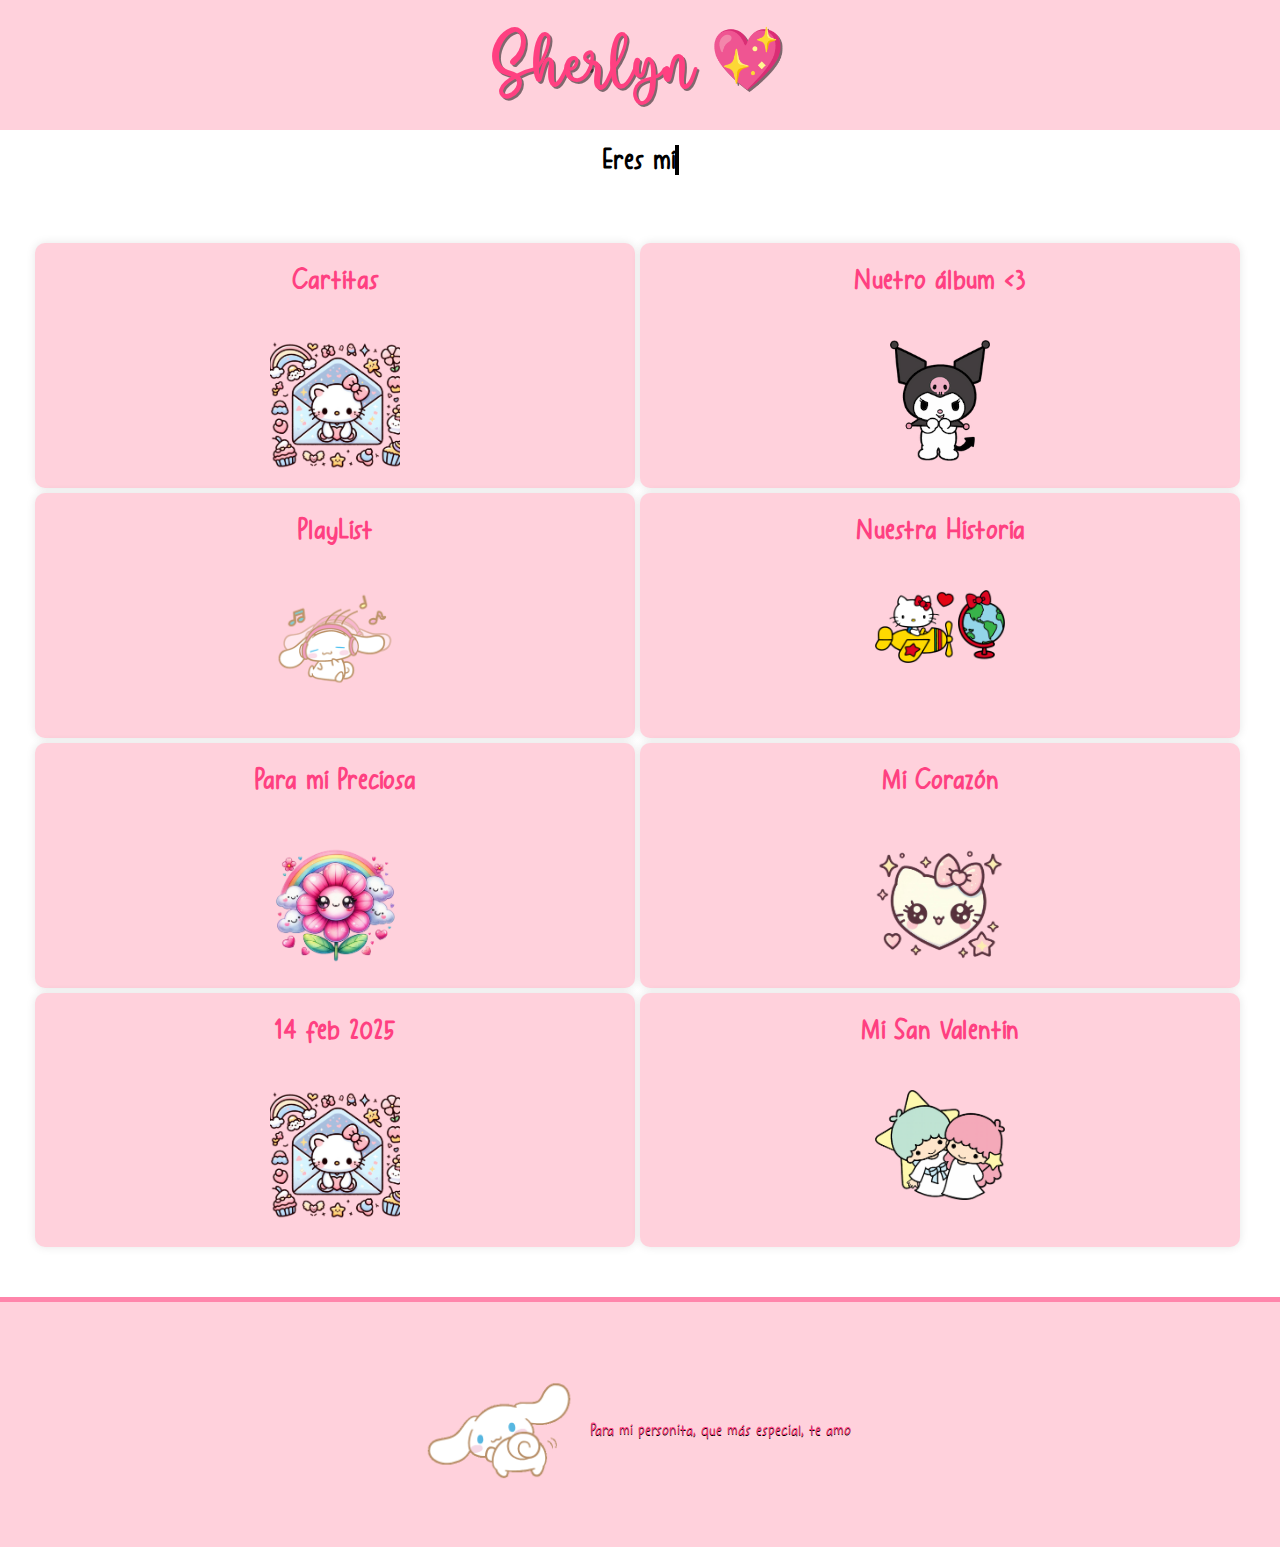
<file: index.html>
<!DOCTYPE html>
<html lang="en">

<head>
    <meta charset="UTF-8">
    <meta name="viewport" content="width=device-width, initial-scale=1.0">
    <link rel='stylesheet' type='text/css' href='css.css'>
    <title>Sherlyn</title>
</head>

<body>
    <nav>
        <h1>Sherlyn 💖</h1>
    </nav>

    <div class="inicio">
        <h2></h2><br>
        <script src="js/escribirTexto.js"></script>
    </div>

    <div class="contenedor3">
        <div class="parte">
            <h2>Cartitas</h2><br><br>
            <div class="contenedor4"><a href="carta/carta.html"><img src="img/sobre.png" width="130"></a></div>
        </div>
        <div class="parte">
            <h2>Nuetro álbum <3</h2><br><br>
            <div class="contenedor4"><a href="carrusel/index.html"><img src="img/3.png" width="100"></a></div>
        </div>
        <div class="parte">
            <h2>PlayList</h2><br><br>
            <div class="contenedor4"><a href="music.html"><img src="img/musica.png" width="130"></a></div>
        </div>
        <div class="parte">
            <h2>Nuestra Historia</h2><br><br>
            <div class="contenedor4"><a href="nuetrahistoria/Historia.html"><img src="img/hello.png" width="130"></a></div>
        </div>
        <div class="parte">
            <h2>Para mi Preciosa</h2><br><br>
            <div class="contenedor4"><a href="flores/flores.html"><img src="img/flor.png" width="130"></a></div>
        </div>
        <div class="parte">
            <h2>Mi Corazón</h2><br><br>
            <div class="contenedor4"><a href="corazon/corazon.html"><img src="img/corazon.png" width="130"></a></div>
        </div>

        <div class="parte">
            <h2>14 feb 2025</h2><br><br>
            <div class="contenedor4"><a href="carta-san-valentin/index.html"><img src="img/sobre.png" width="130"></a></div>
        </div>
        <div class="parte">
            <h2>Mi San Valentin</h2><br><br>
            <div class="contenedor4"><a href="san-valentin/index.html"><img src="img/4.png" width="130"></a></div>
        </div>
    </div>

    <footer>
        <a href="#"><img src="img/cinnamoroll-sanrio-characters.gif" width="160"></a>
        <p><br><br><br>Para mi personita, que más especial, te amo <br><br><br> </p>
    </footer>

</body>

</html>
</file>
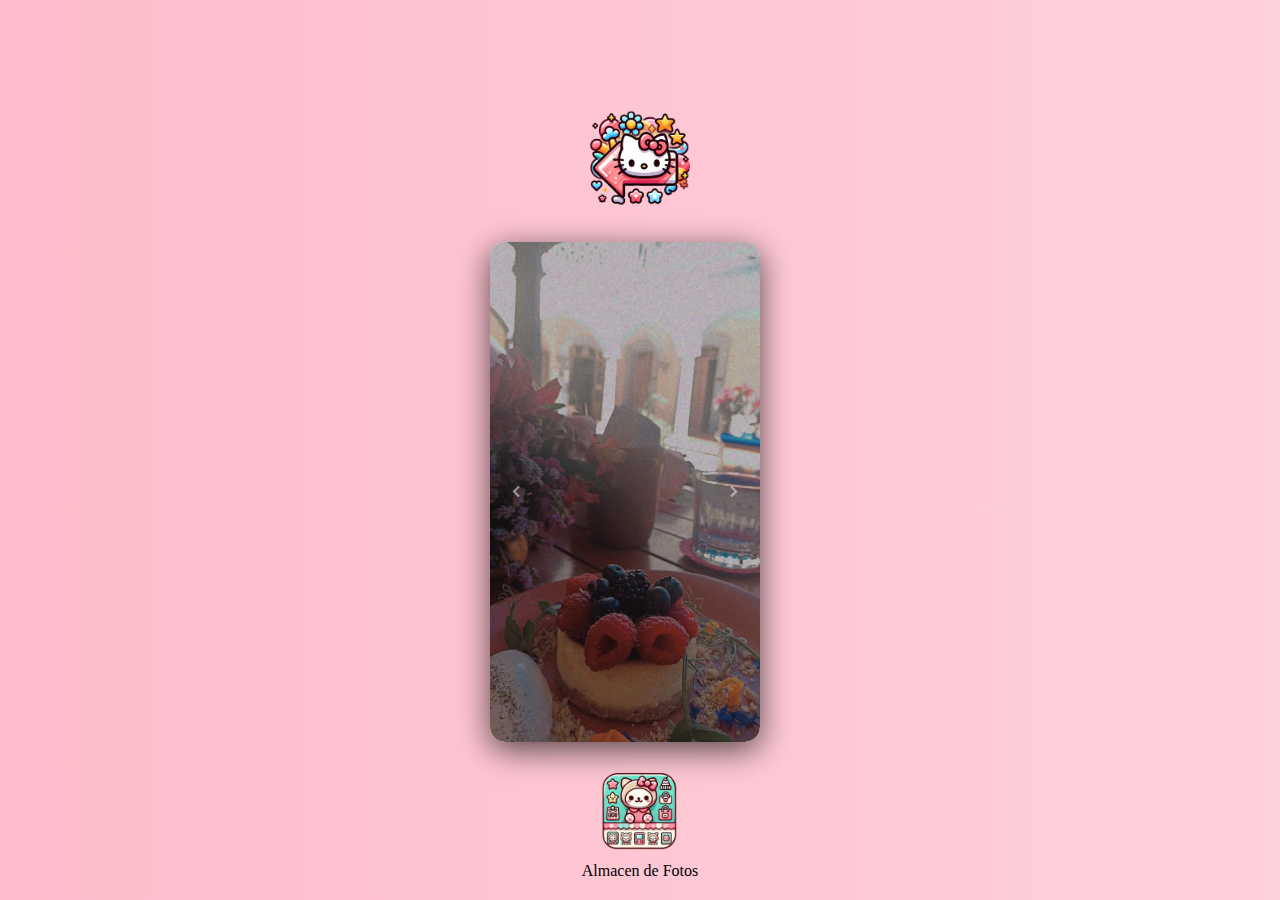
<file: carrusel/index.html>
<!DOCTYPE html>
<html lang="en">

<head>
    <meta charset="UTF-8">
    <meta http-equiv="X-UA-Compatible" content="IE=edge">
    <meta name="viewport" content="width=device-width, initial-scale=1.0">
    <link href='https://unpkg.com/boxicons@2.1.4/css/boxicons.min.css' rel='stylesheet'>
    <link rel="stylesheet" href="style.css">
    <title>Carrusel de imagenes</title>
</head>


<body><br><br><br><br><br>
    <div class="uno">
        <a href="../index.html">
            <img src="../img/Retriceso.png" width="100">
            
        </a>
        
    </div><br><br>
    
<div> <div class="container-carousel">
    <div class="carruseles" id="slider"></div>
    <div class="btn-left"><i class='bx bx-chevron-left'></i></div>
    <div class="btn-right"><i class='bx bx-chevron-right'></i></div>
</div></div>
   

<div class="uno">
    <a href="https://photos.app.goo.gl/4qshT2xgseDuWm556">
        <img src="../img/Untitled.png" width="100">
        <p>Almacen de Fotos</p>
    </a>
</div>


    <script src="script.js"></script>

</body>

</html>
</file>
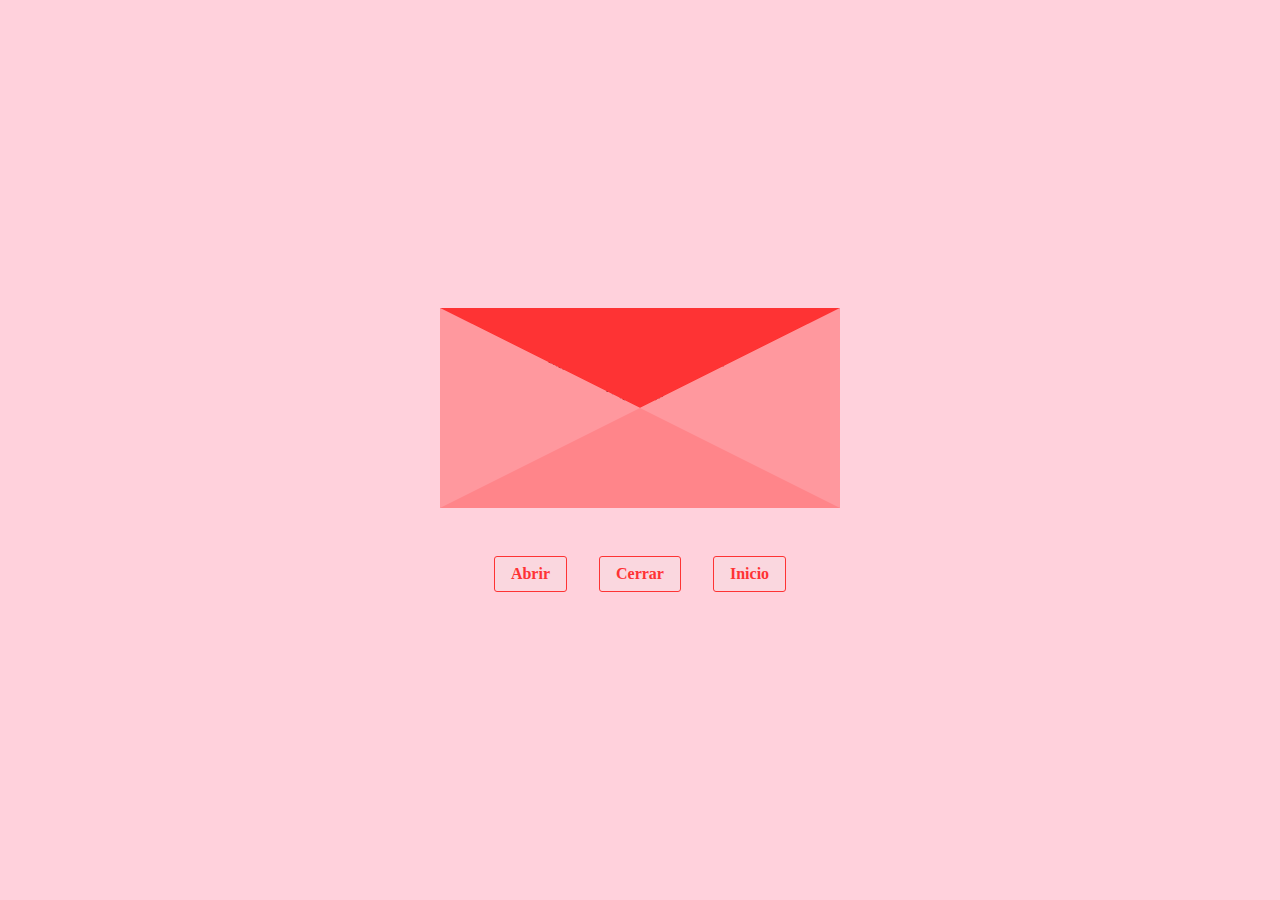
<file: carta-san-valentin/index.html>
<!DOCTYPE html>
<html lang="es">
<head>
  <meta charset="UTF-8">
  <meta name="viewport" content="width=device-width, initial-scale=1.0">
  <title>Carta</title>
  <link rel="stylesheet" href="style.css">
</head>
<body>
  <main>
    <div class="container-letter">
      <div class="cover"></div>
      <span class="heart">♥</span>
      <p class="paper" id="mainMessage">
        Eres mi alegría, mi paz y mi amor eterno. Contigo, cada día es especial. Te amo, mi amor. ❤️🌹✨
      </p>
      <div class="letter"></div>
    </div>
    <div class="options">
      <button id="open">Abrir</button>
      <button id="close">Cerrar</butto>
        <button onclick="window.location.href='../index.html';">Inicio</button>
    </div>
    
  </main>
  <script src="script.js"></script>
</body>
</html>
</file>
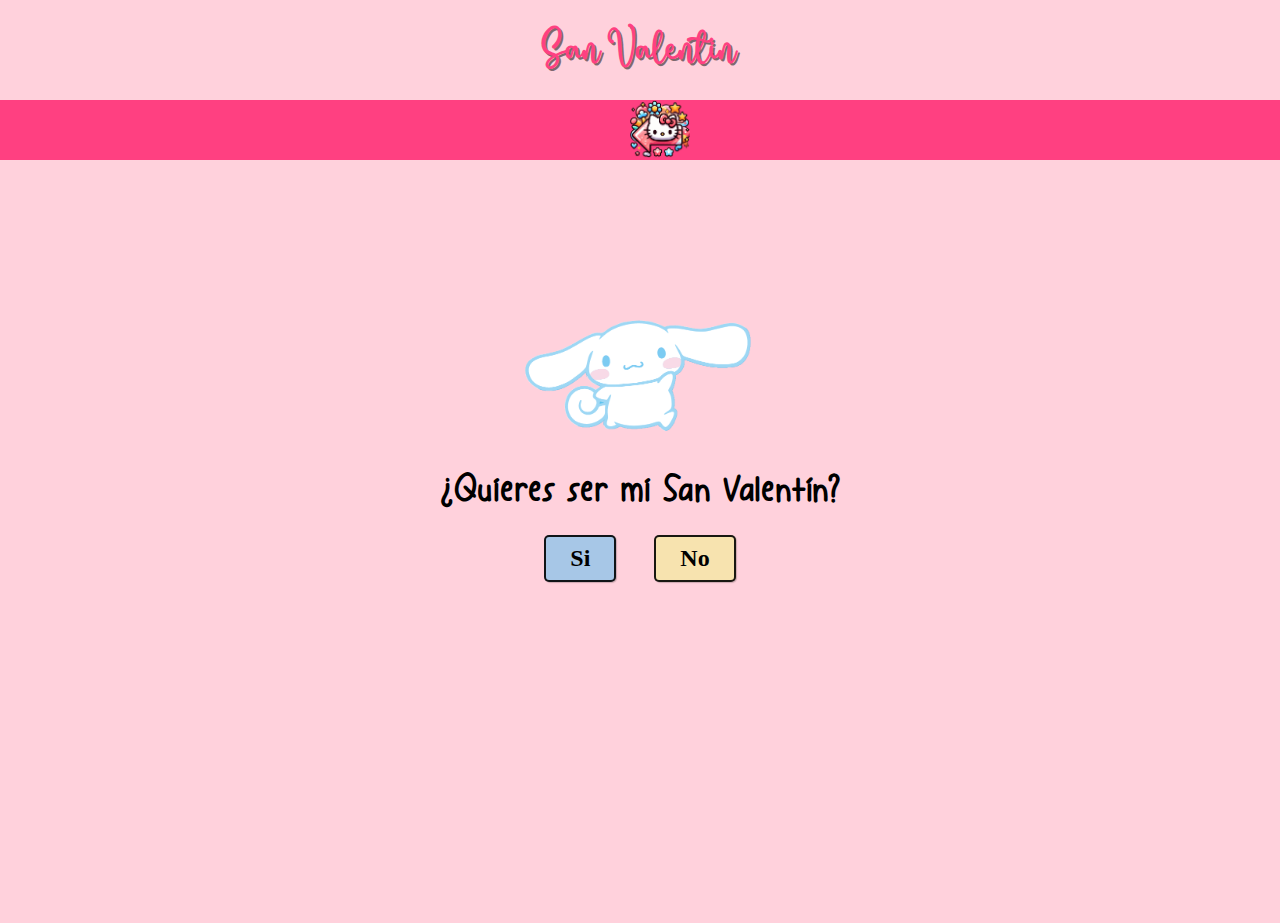
<file: san-valentin/index.html>
<!DOCTYPE html>
<html lang="en">

<head>
  <meta charset="UTF-8">
  <meta name="viewport" content="width=device-width, initial-scale=1.0">
  <title>San Valentin</title>
  <link rel="stylesheet" href="style.css">
</head>

<body>
  <nav>
    <h1>San Valentin</h1>
    <ul>
        <li><a href="../index.html"><img src="../img/Retriceso.png" width="60">ㅤ</a></li>
      </ul>
</nav>
  <main>
    <div id="message">
      
      <h1>Siempre supe que dirias que sí <br>♥</h1>
      <img src="./assets/dino_love_2.webp" width="250" alt="Dino Love">
    </div>
    <img src="./assets/dino_love.webp" width="250" alt="Dino Love">
    <h1>¿Quieres ser mi San Valentín?</h1>
    <div class="options">
      <button id="yes">Si</button>
      <button id="no">No</button>
    </div>
  </main>

  <script src="script.js"></script>
</body>

</html>
</file>
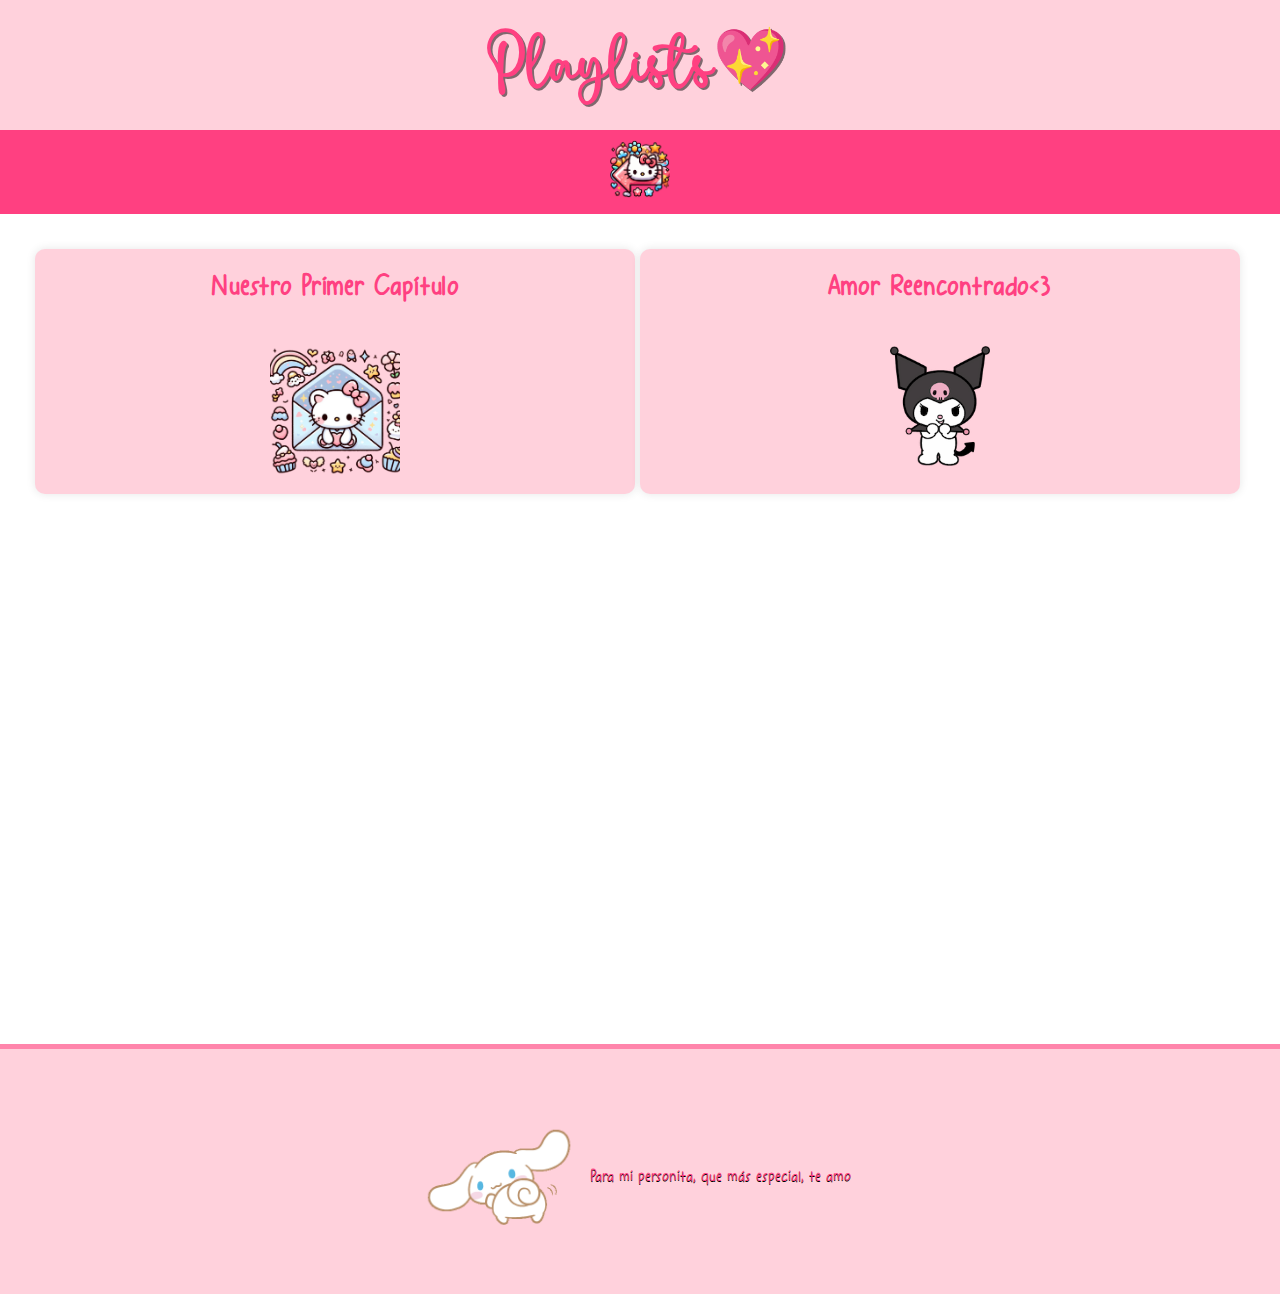
<file: music.html>
<!DOCTYPE html>
<html lang="en">

<head>
    <meta charset="UTF-8">
    <meta name="viewport" content="width=device-width, initial-scale=1.0">
    <link rel='stylesheet' type='text/css' href='css.css'>
    <title>Sherlyn</title>
</head>

<body>
    <nav>
        <h1>Playlists💖</h1>
        <ul>
            <li><a href="index.html"><img src="img/Retriceso.png" width="60">ㅤ</a></li>
          </ul>
    </nav>

    

    <div class="contenedor3">
        <div class="parte">
            <h2>Nuestro Primer Capítulo</h2><br><br>
            <div class="contenedor4"><a href="PlayList/musica.html"><img src="img/sobre.png" width="130"></a></div>
        </div>
        <div class="parte">
            <h2>Amor Reencontrado<3</h2><br><br>
            <div class="contenedor4"><a href="PlayList/musica2.html"><img src="img/3.png" width="100"></a></div>
        </div>
  </div>


    <footer>
        <a href="#"><img src="img/cinnamoroll-sanrio-characters.gif" width="160"></a>
        <p><br><br><br>Para mi personita, que más especial, te amo <br><br><br> </p>
    </footer>

</body>

</html>
</file>
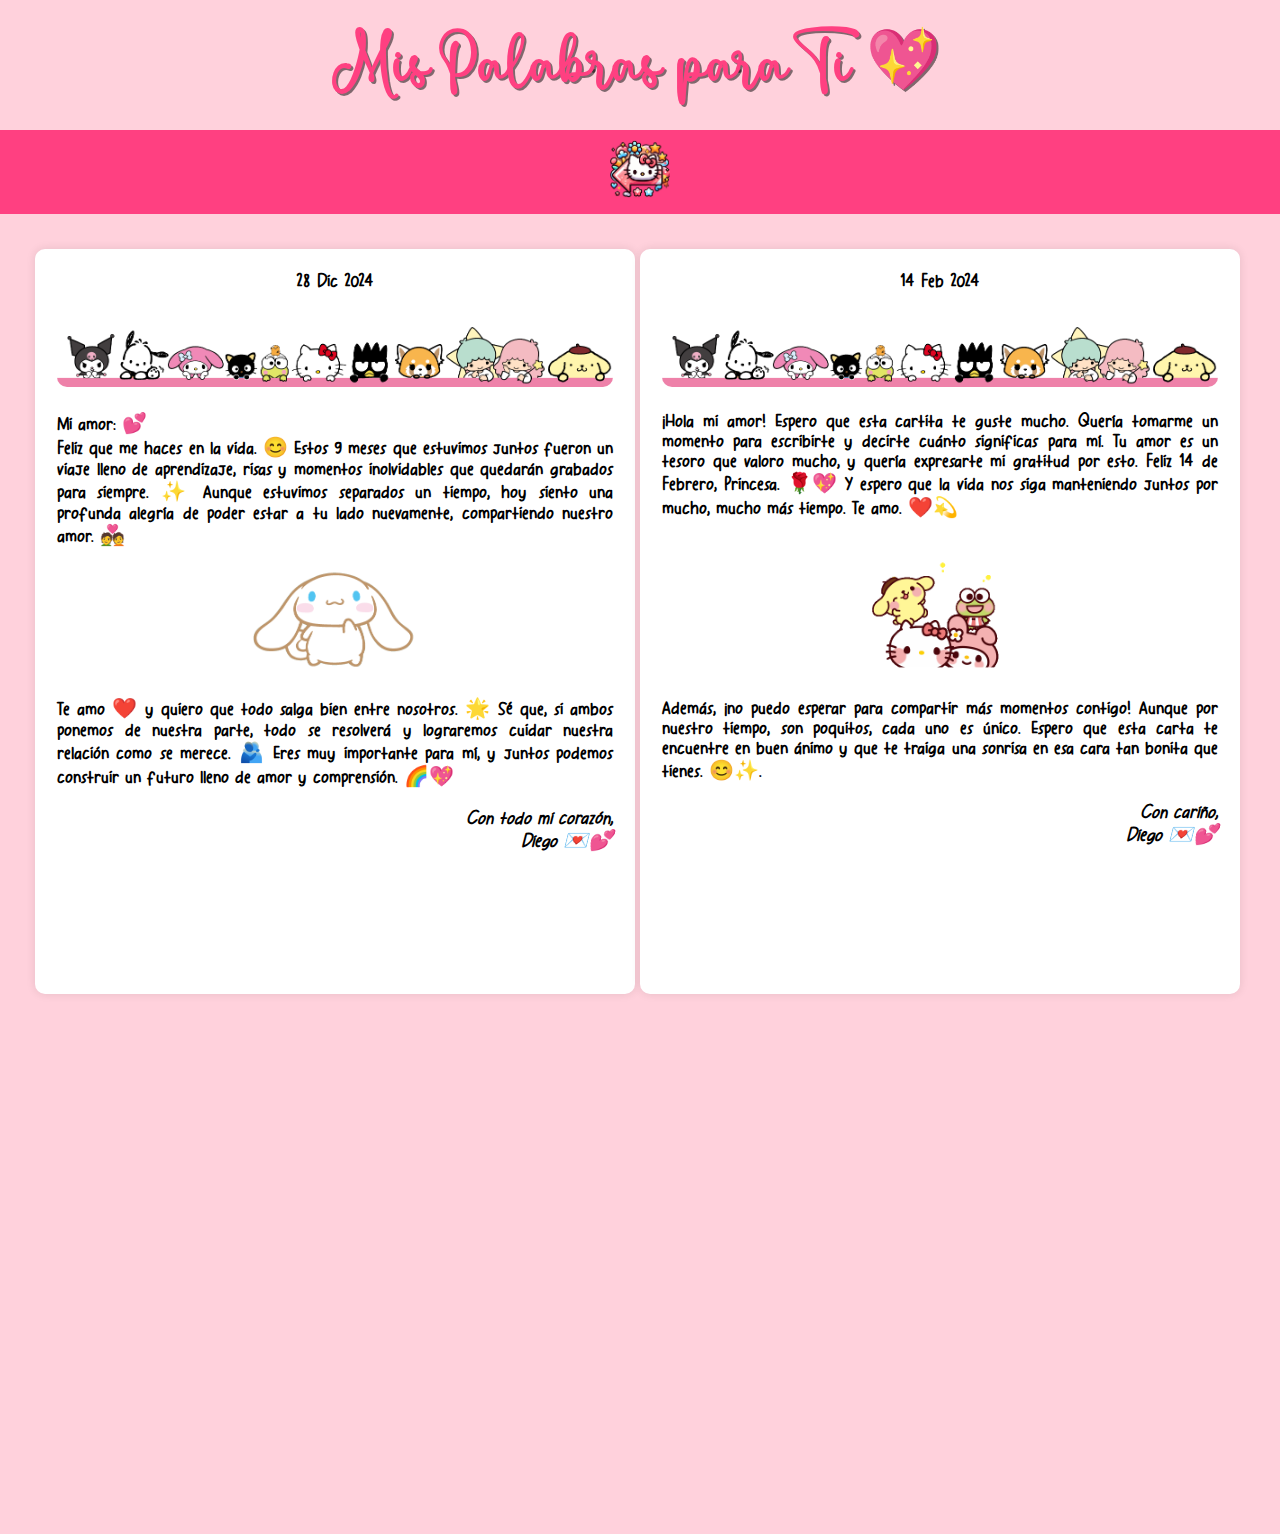
<file: carta/carta.html>
<!DOCTYPE html>
<html lang="en">

<head>
    <meta charset="UTF-8">
    <meta name="viewport" content="width=device-width, initial-scale=1.0">
    <title>Carta Sanrio</title>
    <link rel='stylesheet' type='text/css' href='css.css'>
</head>

<nav>
    <h1>Mis Palabras para Ti 💖</h1>
    <ul>
        <li><a href="../index.html"><img src="..//img/Retriceso.png" width="60">ㅤ</a></li>
    </ul>
</nav>

<body>
    <div class="contenedor3">
        <div class="parte">
            <p>28 Dic 2024</p><br><br>
            <img src="../img/foother.png" alt="Imagen 1" class="image">
            <p class="text">
                Mi amor: 💕<br>
                Feliz que me haces en la vida. 😊 Estos 9 meses que estuvimos juntos fueron un viaje lleno de aprendizaje, risas y momentos inolvidables que quedarán grabados para siempre. ✨ Aunque estuvimos separados un tiempo, hoy siento una profunda alegría de poder estar a tu lado nuevamente, compartiendo nuestro amor. 💑
            </p>
            <div class="contenedor">
                <img src="../img/Cinnamoroll.png" alt="Imagen 2" class="image">
            </div>

            <p class="text">
                Te amo ❤️ y quiero que todo salga bien entre nosotros. 🌟 Sé que, si ambos ponemos de nuestra parte, todo se resolverá y lograremos cuidar nuestra relación como se merece. 🫂 Eres muy importante para mí, y juntos podemos construir un futuro lleno de amor y comprensión. 🌈💖
            </p>
            <p class="closing">Con todo mi corazón,<br>Diego 💌💕</p>
        </div>

        <div class="parte">
            <p>14 Feb 2024</p><br><br>
            <img src="../img/foother.png" alt="Imagen 1" class="image">
            <p class="text">
                ¡Hola mi amor! Espero que esta cartita te guste mucho. Quería tomarme un momento para escribirte y decirte cuánto significas para mí. Tu amor es un tesoro que valoro mucho, y quería expresarte mi gratitud por esto. Feliz 14 de Febrero, Princesa. 🌹💖 Y espero que la vida nos siga manteniendo juntos por mucho, mucho más tiempo. Te amo. ❤️💫
            </p>
            <div class="contenedor">
                <img src="../img/gif.gif" alt="Imagen 2" class="image">
            </div>

            <p class="text">
                Además, ¡no puedo esperar para compartir más momentos contigo! Aunque por nuestro tiempo, son poquitos, cada uno es único. Espero que esta carta te encuentre en buen ánimo y que te traiga una sonrisa en esa cara tan bonita que tienes. 😊✨.
            </p>
            <p class="closing">Con cariño,<br>Diego 💌💕</p>
        </div>

    </div>

</body>

</html>
</file>
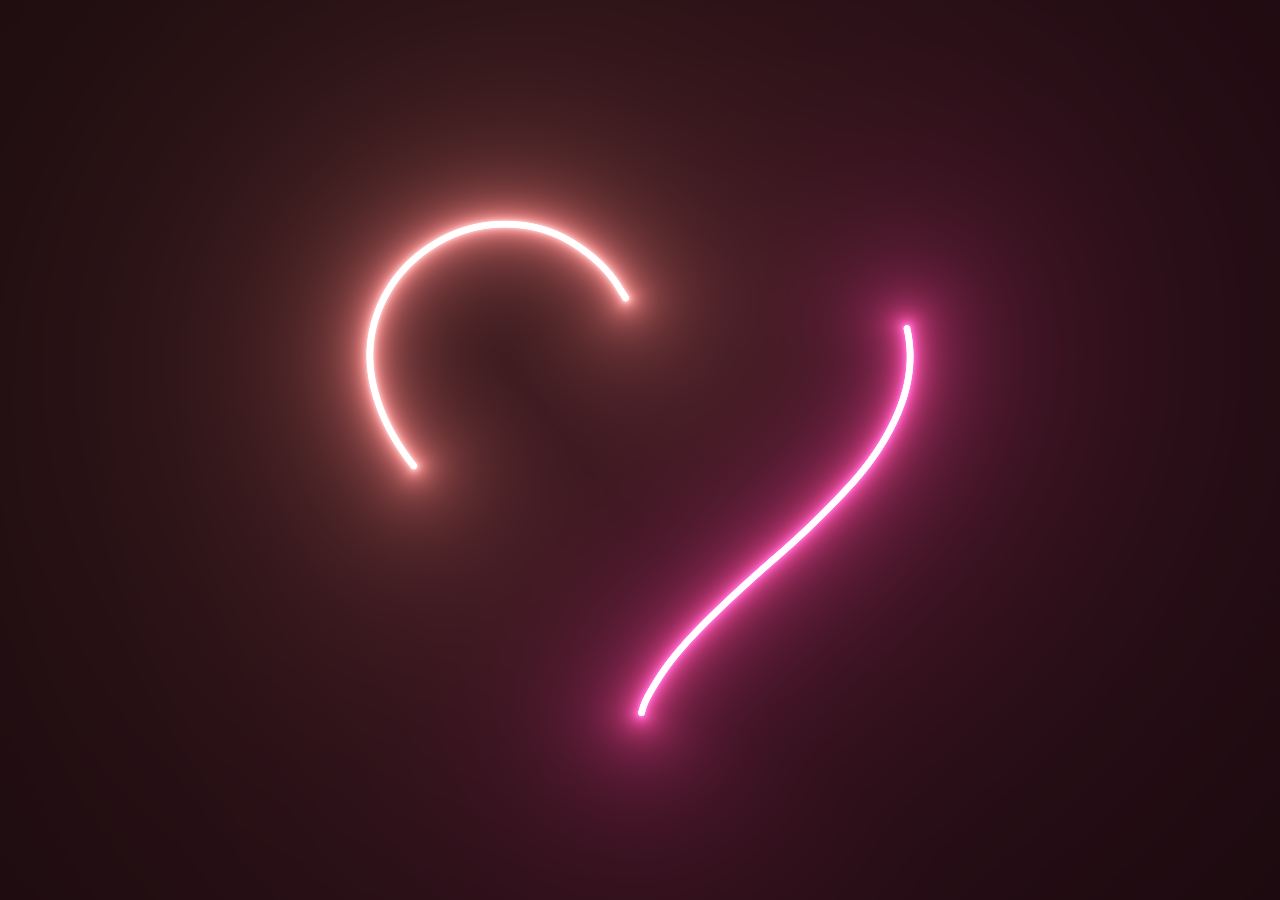
<file: corazon/corazon.html>
<!DOCTYPE html>
<html lang="en">
<head>
  <meta charset="UTF-8">
  <meta name="viewport" content="width=device-width, initial-scale=1.0">
  <title>corazon</title>
  <link rel='stylesheet' type='text/css' href='css.css'>
</head>
<body>
    <canvas id="canvas" width="1400" height="600"></canvas>
    <script src="java.js"></script>
</body>

</html>
</file>
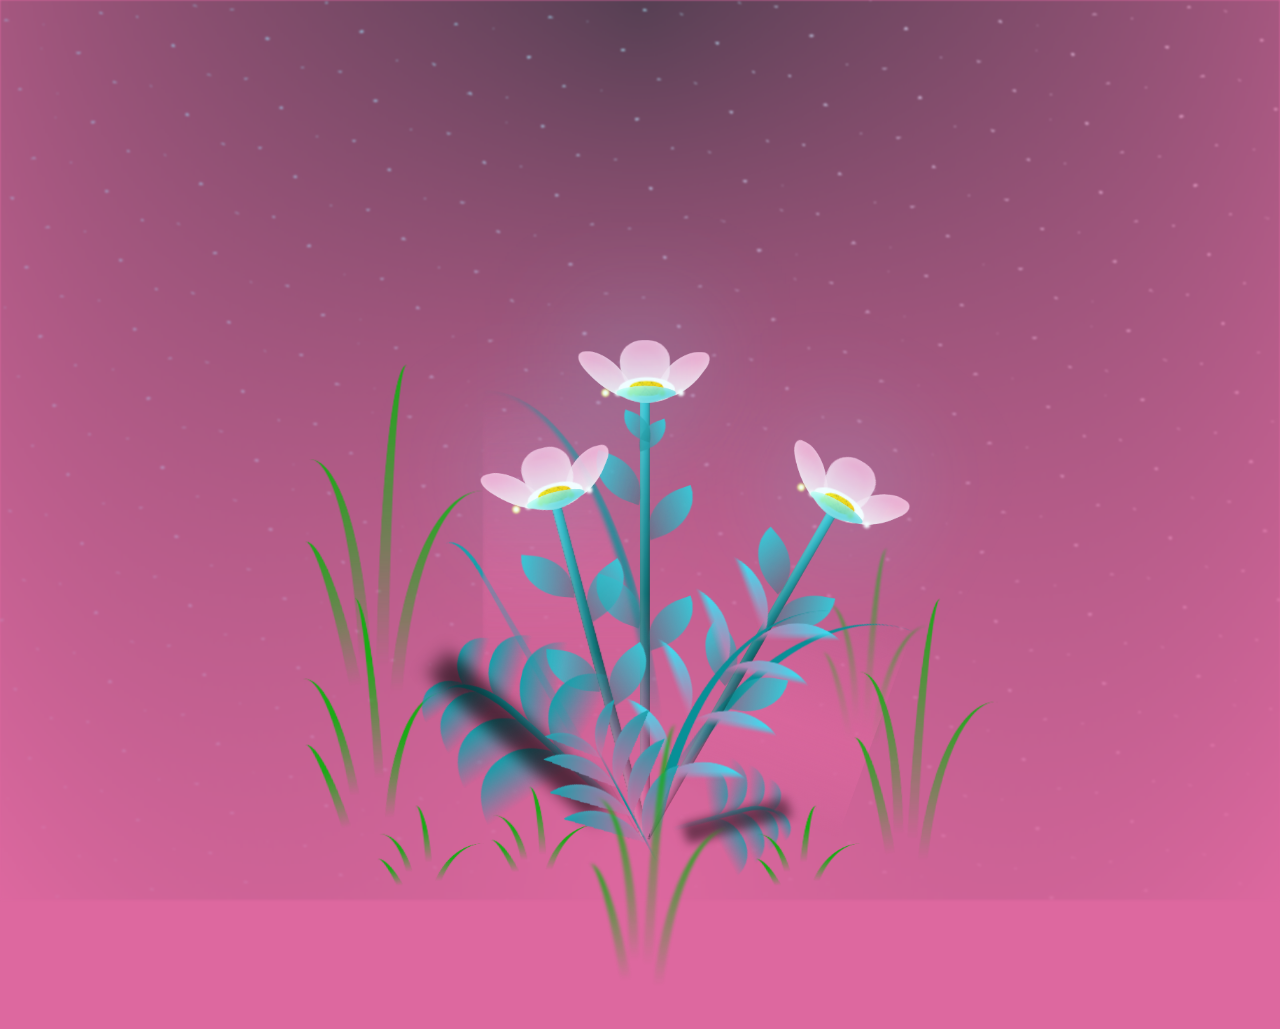
<file: flores/flores.html>
<!DOCTYPE html>
<html lang="en">
<head>
  <meta charset="UTF-8">
  <meta name="viewport" content="width=device-width, initial-scale=1.0">
  <title>flores</title>
  <link rel='stylesheet' type='text/css' href='css.css'>
</head>
  
<body class="not-loaded">
  
  <div class="night"></div>
  <div class="flowers">
    <div class="flower flower--1">
      <div class="flower__leafs flower__leafs--1">
        <div class="flower__leaf flower__leaf--1"></div>
        <div class="flower__leaf flower__leaf--2"></div>
        <div class="flower__leaf flower__leaf--3"></div>
        <div class="flower__leaf flower__leaf--4"></div>
        

        <div class="flower__white-circle"></div>

        <div class="flower__light flower__light--1"></div>
        <div class="flower__light flower__light--2"></div>
        <div class="flower__light flower__light--3"></div>
        <div class="flower__light flower__light--4"></div>
        <div class="flower__light flower__light--5"></div>
        <div class="flower__light flower__light--6"></div>
        <div class="flower__light flower__light--7"></div>
        <div class="flower__light flower__light--8"></div>

      </div>
      <div class="flower__line">
        <div class="flower__line__leaf flower__line__leaf--1"></div>
        <div class="flower__line__leaf flower__line__leaf--2"></div>
        <div class="flower__line__leaf flower__line__leaf--3"></div>
        <div class="flower__line__leaf flower__line__leaf--4"></div>
        <div class="flower__line__leaf flower__line__leaf--5"></div>
        <div class="flower__line__leaf flower__line__leaf--6"></div>
      </div>
    </div>

    <div class="flower flower--2">
      <div class="flower__leafs flower__leafs--2">
        <div class="flower__leaf flower__leaf--1"></div>
        <div class="flower__leaf flower__leaf--2"></div>
        <div class="flower__leaf flower__leaf--3"></div>
        <div class="flower__leaf flower__leaf--4"></div>
        <div class="flower__white-circle"></div>

        <div class="flower__light flower__light--1"></div>
        <div class="flower__light flower__light--2"></div>
        <div class="flower__light flower__light--3"></div>
        <div class="flower__light flower__light--4"></div>
        <div class="flower__light flower__light--5"></div>
        <div class="flower__light flower__light--6"></div>
        <div class="flower__light flower__light--7"></div>
        <div class="flower__light flower__light--8"></div>

      </div>
      <div class="flower__line">
        <div class="flower__line__leaf flower__line__leaf--1"></div>
        <div class="flower__line__leaf flower__line__leaf--2"></div>
        <div class="flower__line__leaf flower__line__leaf--3"></div>
        <div class="flower__line__leaf flower__line__leaf--4"></div>
      </div>
    </div>

    <div class="flower flower--3">
      <div class="flower__leafs flower__leafs--3">
        <div class="flower__leaf flower__leaf--1"></div>
        <div class="flower__leaf flower__leaf--2"></div>
        <div class="flower__leaf flower__leaf--3"></div>
        <div class="flower__leaf flower__leaf--4"></div>
        <div class="flower__white-circle"></div>

        <div class="flower__light flower__light--1"></div>
        <div class="flower__light flower__light--2"></div>
        <div class="flower__light flower__light--3"></div>
        <div class="flower__light flower__light--4"></div>
        <div class="flower__light flower__light--5"></div>
        <div class="flower__light flower__light--6"></div>
        <div class="flower__light flower__light--7"></div>
        <div class="flower__light flower__light--8"></div>

      </div>
      <div class="flower__line">
        <div class="flower__line__leaf flower__line__leaf--1"></div>
        <div class="flower__line__leaf flower__line__leaf--2"></div>
        <div class="flower__line__leaf flower__line__leaf--3"></div>
        <div class="flower__line__leaf flower__line__leaf--4"></div>
      </div>
    </div>

    <div class="grow-ans" style="--d:1.2s">
      <div class="flower__g-long">
        <div class="flower__g-long__top"></div>
        <div class="flower__g-long__bottom"></div>
      </div>
    </div>

    <div class="growing-grass">
      <div class="flower__grass flower__grass--1">
        <div class="flower__grass--top"></div>
        <div class="flower__grass--bottom"></div>
        <div class="flower__grass__leaf flower__grass__leaf--1"></div>
        <div class="flower__grass__leaf flower__grass__leaf--2"></div>
        <div class="flower__grass__leaf flower__grass__leaf--3"></div>
        <div class="flower__grass__leaf flower__grass__leaf--4"></div>
        <div class="flower__grass__leaf flower__grass__leaf--5"></div>
        <div class="flower__grass__leaf flower__grass__leaf--6"></div>
        <div class="flower__grass__leaf flower__grass__leaf--7"></div>
        <div class="flower__grass__leaf flower__grass__leaf--8"></div>
        <div class="flower__grass__overlay"></div>
      </div>
    </div>

    <div class="growing-grass">
      <div class="flower__grass flower__grass--2">
        <div class="flower__grass--top"></div>
        <div class="flower__grass--bottom"></div>
        <div class="flower__grass__leaf flower__grass__leaf--1"></div>
        <div class="flower__grass__leaf flower__grass__leaf--2"></div>
        <div class="flower__grass__leaf flower__grass__leaf--3"></div>
        <div class="flower__grass__leaf flower__grass__leaf--4"></div>
        <div class="flower__grass__leaf flower__grass__leaf--5"></div>
        <div class="flower__grass__leaf flower__grass__leaf--6"></div>
        <div class="flower__grass__leaf flower__grass__leaf--7"></div>
        <div class="flower__grass__leaf flower__grass__leaf--8"></div>
        <div class="flower__grass__overlay"></div>
      </div>
    </div>

    <div class="grow-ans" style="--d:2.4s">
      <div class="flower__g-right flower__g-right--1">
        <div class="leaf"></div>
      </div>
    </div>

    <div class="grow-ans" style="--d:2.8s">
      <div class="flower__g-right flower__g-right--2">
        <div class="leaf"></div>
      </div>
    </div>

    <div class="grow-ans" style="--d:2.8s">
      <div class="flower__g-front">
        <div class="flower__g-front__leaf-wrapper flower__g-front__leaf-wrapper--1">
          <div class="flower__g-front__leaf"></div>
        </div>
        <div class="flower__g-front__leaf-wrapper flower__g-front__leaf-wrapper--2">
          <div class="flower__g-front__leaf"></div>
        </div>
        <div class="flower__g-front__leaf-wrapper flower__g-front__leaf-wrapper--3">
          <div class="flower__g-front__leaf"></div>
        </div>
        <div class="flower__g-front__leaf-wrapper flower__g-front__leaf-wrapper--4">
          <div class="flower__g-front__leaf"></div>
        </div>
        <div class="flower__g-front__leaf-wrapper flower__g-front__leaf-wrapper--5">
          <div class="flower__g-front__leaf"></div>
        </div>
        <div class="flower__g-front__leaf-wrapper flower__g-front__leaf-wrapper--6">
          <div class="flower__g-front__leaf"></div>
        </div>
        <div class="flower__g-front__leaf-wrapper flower__g-front__leaf-wrapper--7">
          <div class="flower__g-front__leaf"></div>
        </div>
        <div class="flower__g-front__leaf-wrapper flower__g-front__leaf-wrapper--8">
          <div class="flower__g-front__leaf"></div>
        </div>
        <div class="flower__g-front__line"></div>
      </div>
    </div>

    <div class="grow-ans" style="--d:3.2s">
      <div class="flower__g-fr">
        <div class="leaf"></div>
        <div class="flower__g-fr__leaf flower__g-fr__leaf--1"></div>
        <div class="flower__g-fr__leaf flower__g-fr__leaf--2"></div>
        <div class="flower__g-fr__leaf flower__g-fr__leaf--3"></div>
        <div class="flower__g-fr__leaf flower__g-fr__leaf--4"></div>
        <div class="flower__g-fr__leaf flower__g-fr__leaf--5"></div>
        <div class="flower__g-fr__leaf flower__g-fr__leaf--6"></div>
        <div class="flower__g-fr__leaf flower__g-fr__leaf--7"></div>
        <div class="flower__g-fr__leaf flower__g-fr__leaf--8"></div>
      </div>
    </div>

    <div class="long-g long-g--0">
      <div class="grow-ans" style="--d:3s">
        <div class="leaf leaf--0"></div>
      </div>
      <div class="grow-ans" style="--d:2.2s">
        <div class="leaf leaf--1"></div>
      </div>
      <div class="grow-ans" style="--d:3.4s">
        <div class="leaf leaf--2"></div>
      </div>
      <div class="grow-ans" style="--d:3.6s">
        <div class="leaf leaf--3"></div>
      </div>
    </div>

    <div class="long-g long-g--1">
      <div class="grow-ans" style="--d:3.6s">
        <div class="leaf leaf--0"></div>
      </div>
      <div class="grow-ans" style="--d:3.8s">
        <div class="leaf leaf--1"></div>
      </div>
      <div class="grow-ans" style="--d:4s">
        <div class="leaf leaf--2"></div>
      </div>
      <div class="grow-ans" style="--d:4.2s">
        <div class="leaf leaf--3"></div>
      </div>
    </div>

    <div class="long-g long-g--2">
      <div class="grow-ans" style="--d:4s">
        <div class="leaf leaf--0"></div>
      </div>
      <div class="grow-ans" style="--d:4.2s">
        <div class="leaf leaf--1"></div>
      </div>
      <div class="grow-ans" style="--d:4.4s">
        <div class="leaf leaf--2"></div>
      </div>
      <div class="grow-ans" style="--d:4.6s">
        <div class="leaf leaf--3"></div>
      </div>
    </div>

    <div class="long-g long-g--3">
      <div class="grow-ans" style="--d:4s">
        <div class="leaf leaf--0"></div>
      </div>
      <div class="grow-ans" style="--d:4.2s">
        <div class="leaf leaf--1"></div>
      </div>
      <div class="grow-ans" style="--d:3s">
        <div class="leaf leaf--2"></div>
      </div>
      <div class="grow-ans" style="--d:3.6s">
        <div class="leaf leaf--3"></div>
      </div>
    </div>

    <div class="long-g long-g--4">
      <div class="grow-ans" style="--d:4s">
        <div class="leaf leaf--0"></div>
      </div>
      <div class="grow-ans" style="--d:4.2s">
        <div class="leaf leaf--1"></div>
      </div>
      <div class="grow-ans" style="--d:3s">
        <div class="leaf leaf--2"></div>
      </div>
      <div class="grow-ans" style="--d:3.6s">
        <div class="leaf leaf--3"></div>
      </div>
    </div>

    <div class="long-g long-g--5">
      <div class="grow-ans" style="--d:4s">
        <div class="leaf leaf--0"></div>
      </div>
      <div class="grow-ans" style="--d:4.2s">
        <div class="leaf leaf--1"></div>
      </div>
      <div class="grow-ans" style="--d:3s">
        <div class="leaf leaf--2"></div>
      </div>
      <div class="grow-ans" style="--d:3.6s">
        <div class="leaf leaf--3"></div>
      </div>
    </div>

    <div class="long-g long-g--6">
      <div class="grow-ans" style="--d:4.2s">
        <div class="leaf leaf--0"></div>
      </div>
      <div class="grow-ans" style="--d:4.4s">
        <div class="leaf leaf--1"></div>
      </div>
      <div class="grow-ans" style="--d:4.6s">
        <div class="leaf leaf--2"></div>
      </div>
      <div class="grow-ans" style="--d:4.8s">
        <div class="leaf leaf--3"></div>
      </div>
    </div>

    <div class="long-g long-g--7">
      <div class="grow-ans" style="--d:3s">
        <div class="leaf leaf--0"></div>
      </div>
      <div class="grow-ans" style="--d:3.2s">
        <div class="leaf leaf--1"></div>
      </div>
      <div class="grow-ans" style="--d:3.5s">
        <div class="leaf leaf--2"></div>
      </div>
      <div class="grow-ans" style="--d:3.6s">
        <div class="leaf leaf--3"></div>
      </div>
    </div>
  </div>
  <script src="java.js"></script>
</body>

</html>
</html>
</file>
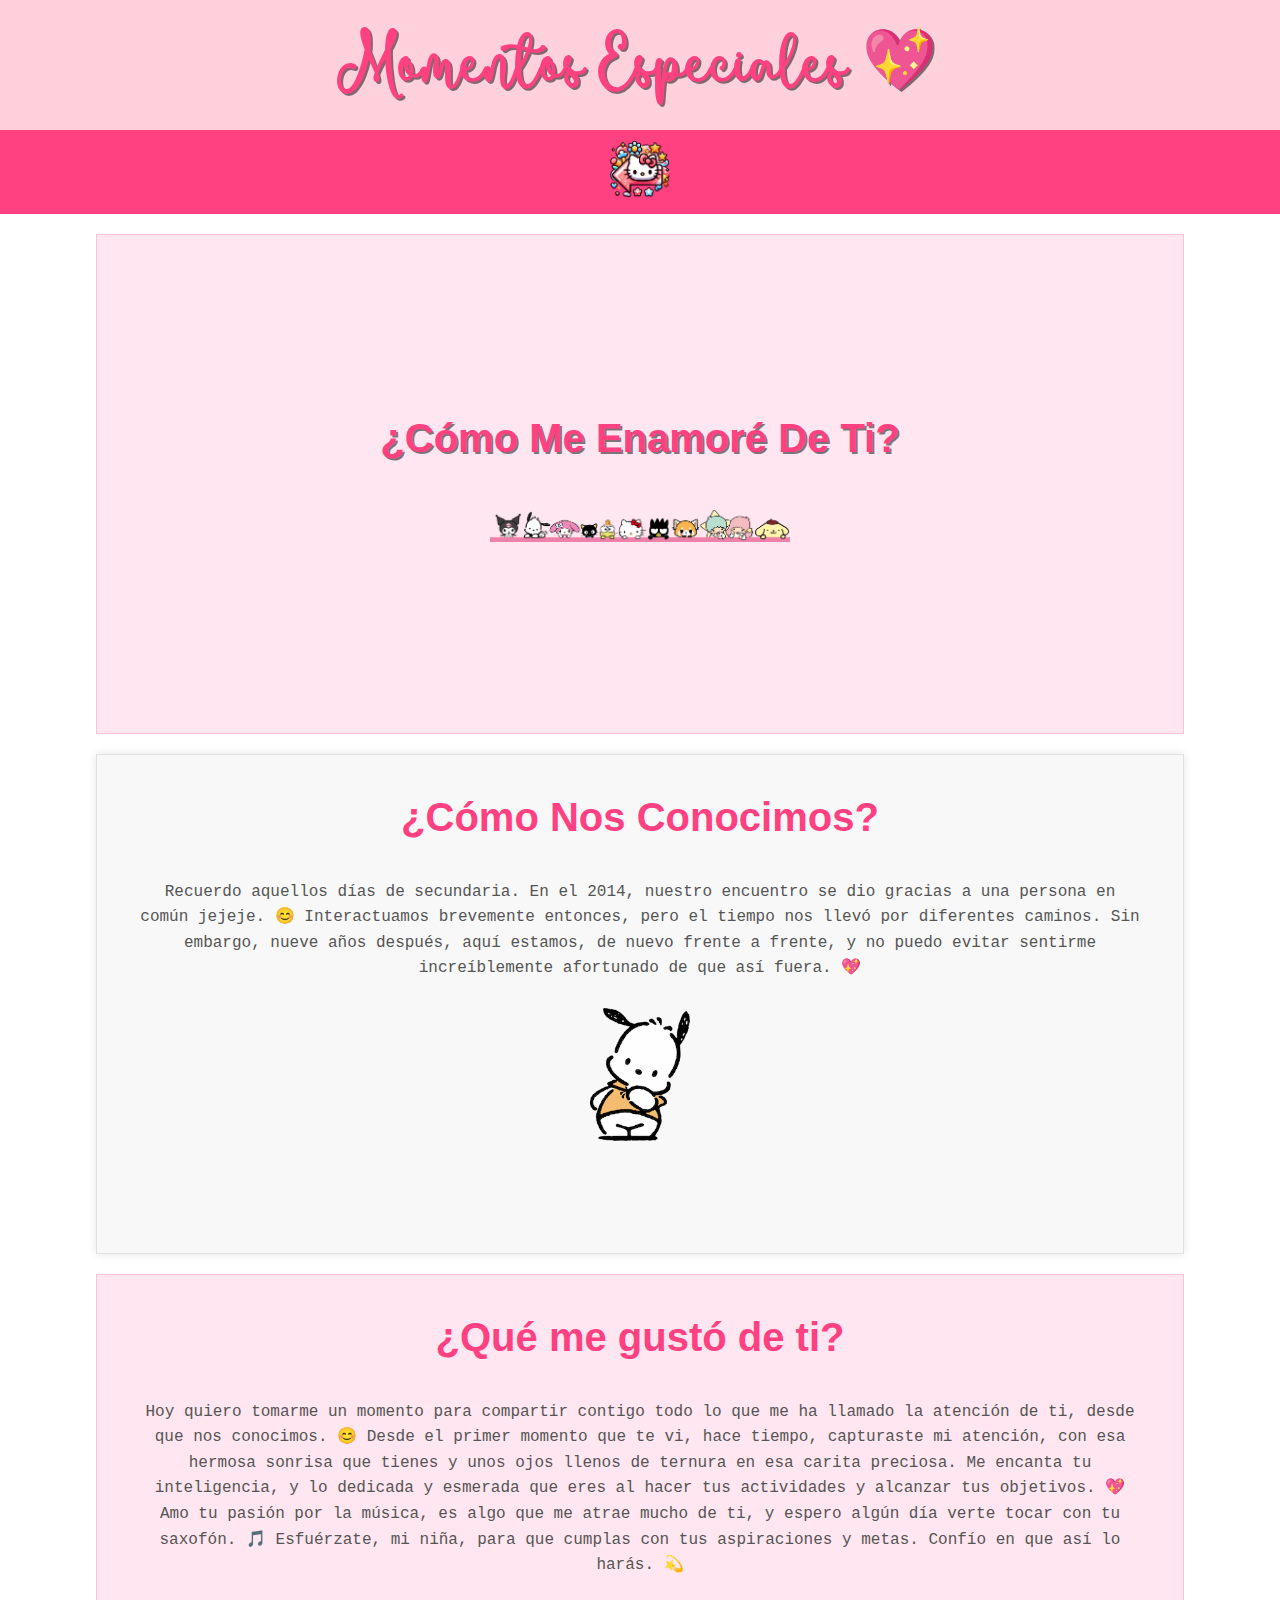
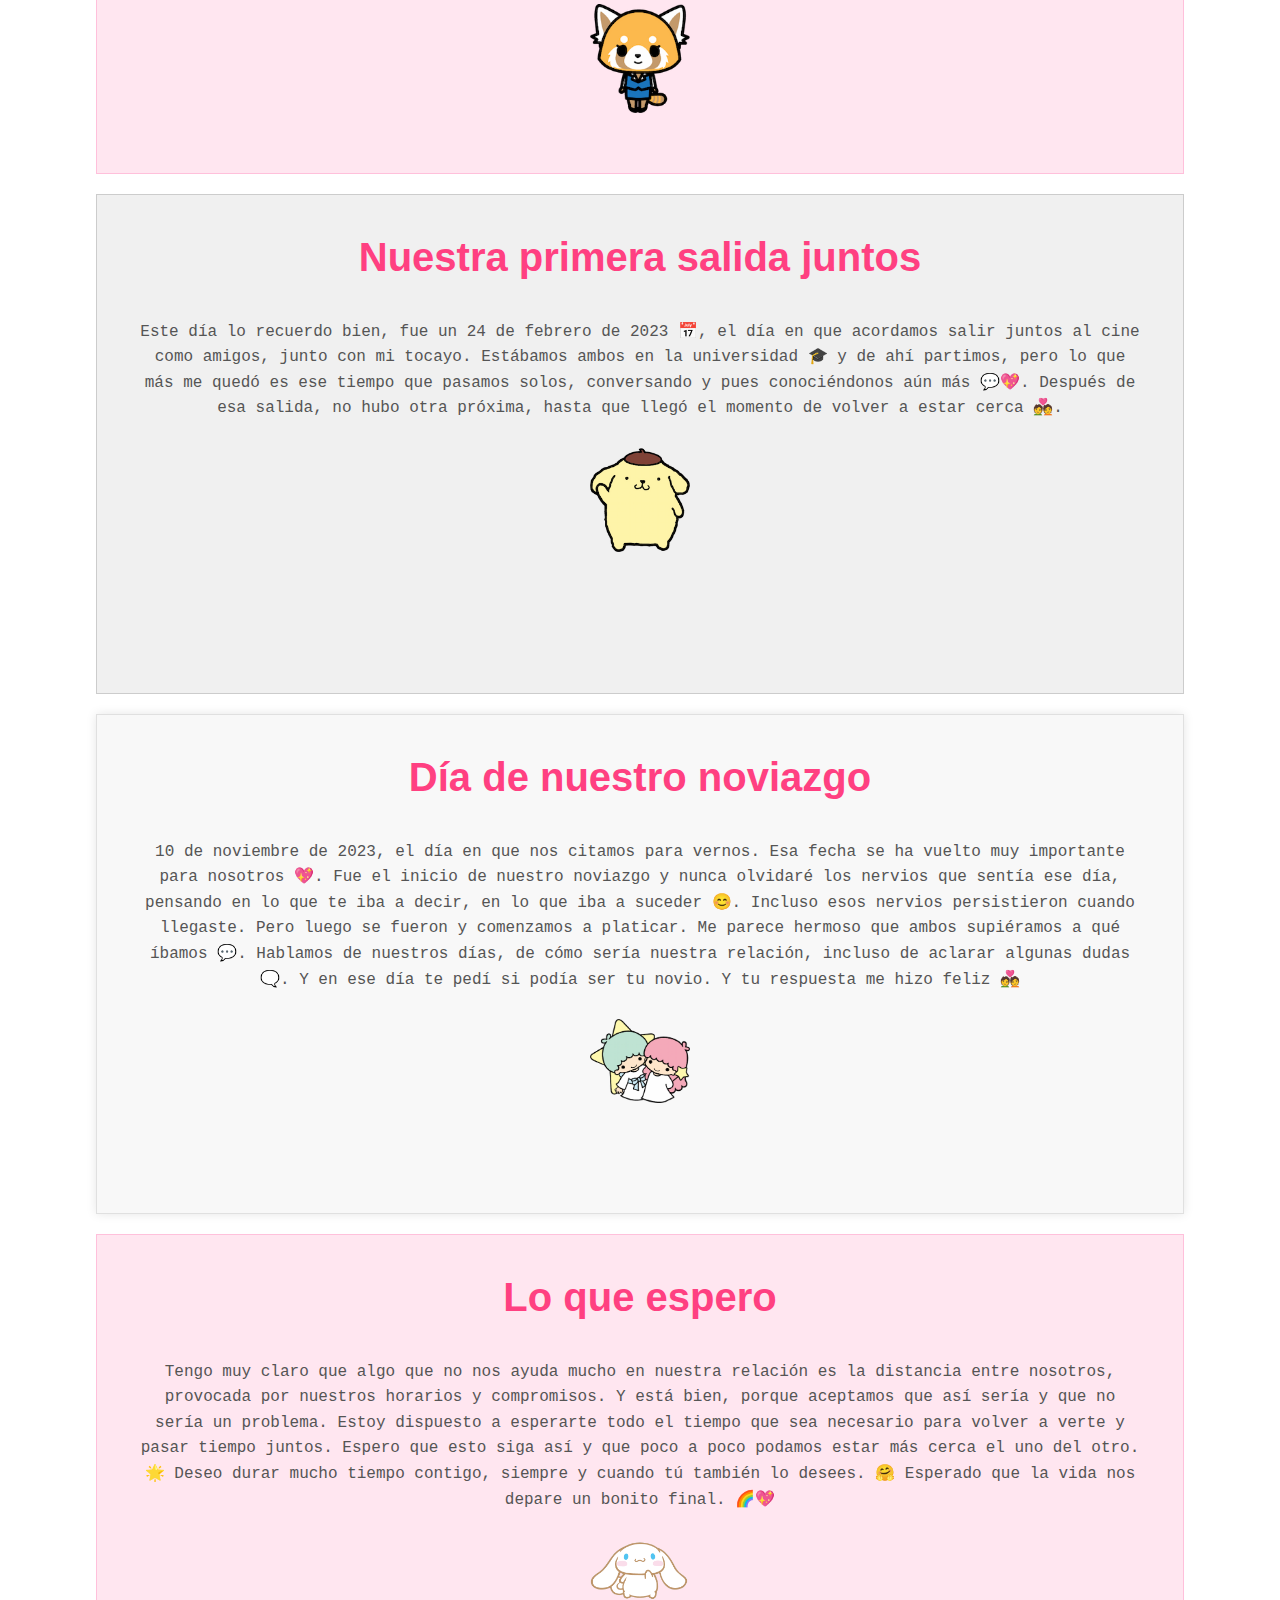
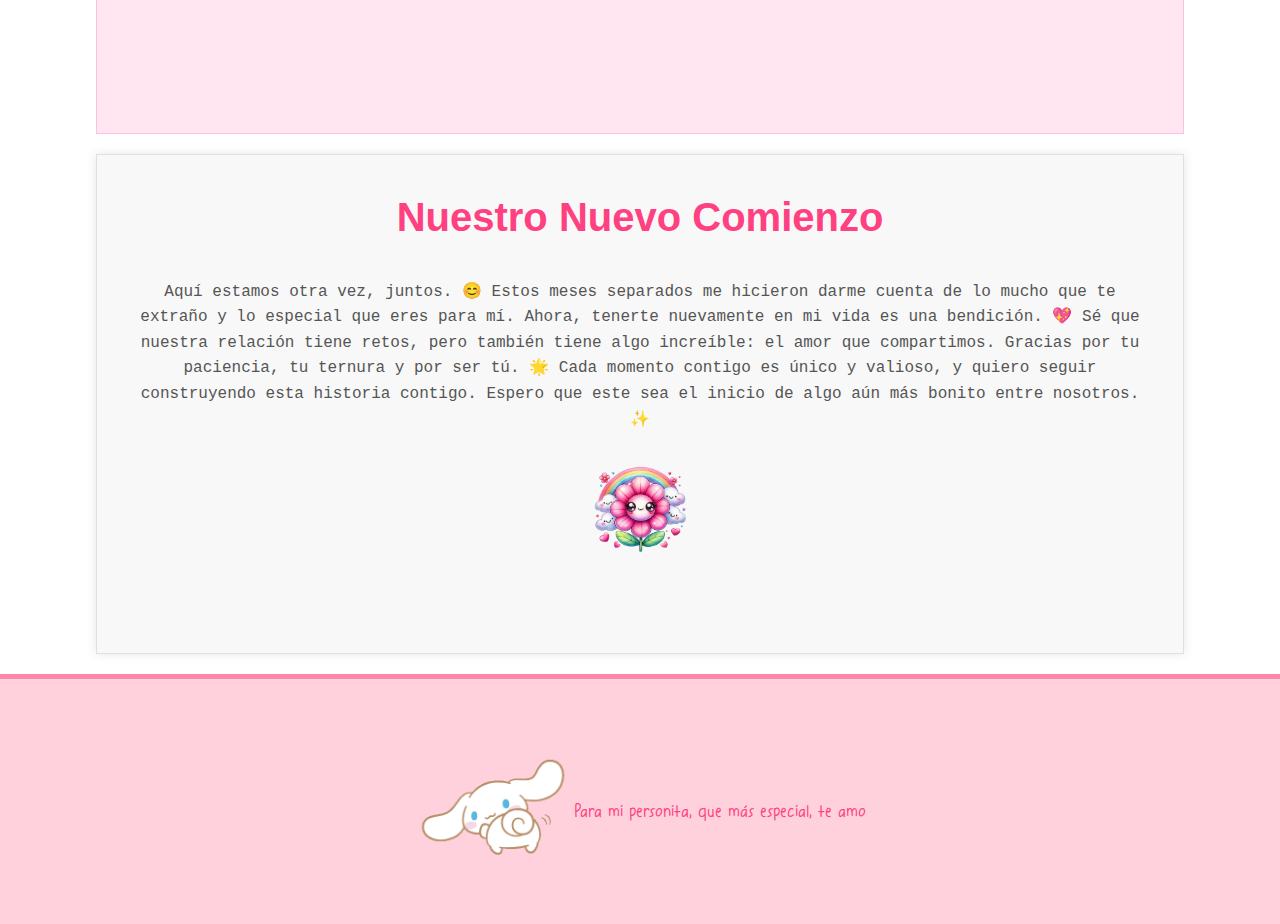
<file: nuetrahistoria/Historia.html>
<!DOCTYPE html>
<html lang="en">
<head>
  <meta charset="UTF-8">
  <meta name="viewport" content="width=device-width, initial-scale=1.0">
  <title>Presentación</title>
  <link rel='stylesheet' type='text/css' href='css.css'>
</head>
<body>
  <nav>

    <h1>Momentos Especiales 💖</h1>
    <ul>
        <li><a href="../index.html"><img src="..//img/Retriceso.png" width="60">ㅤ</a></li>
    </ul>

</nav>

<!-- 1ra Diapositiva: Como me enamoré de ti -->
<div class="titulo">
  <div class="title">¿Cómo Me Enamoré De Ti? <br><br><img src="../img/foother.png" width="300"></div>
  
    
</div>

<!-- 2da Diapositiva: ¿Cómo nos conocimos? -->
<div class="aesthetic">
  <div class="subtitle">¿Cómo Nos Conocimos?</div>
  <div class="content">
    Recuerdo aquellos días de secundaria. En el 2014, nuestro encuentro se dio gracias a una persona en común jejeje. 😊 Interactuamos brevemente entonces, pero el tiempo nos llevó por diferentes caminos. Sin embargo, nueve años después, aquí estamos, de nuevo frente a frente, y no puedo evitar sentirme increíblemente afortunado de que así fuera. 💖
    <br><br>
    <img src="../img/6.png" width="100">
  </div>
</div>

<!-- 3ra Diapositiva: ¿Qué me gustó de ti? -->
<div class="hello-kitty">
  <div class="subtitle">¿Qué me gustó de ti?</div>
  <div class="content">
    Hoy quiero tomarme un momento para compartir contigo todo lo que me ha llamado la atención de ti, desde que nos conocimos. 😊 Desde el primer momento que te vi, hace tiempo, capturaste mi atención, con esa hermosa sonrisa que tienes y unos ojos llenos de ternura en esa carita preciosa. Me encanta tu inteligencia, y lo dedicada y esmerada que eres al hacer tus actividades y alcanzar tus objetivos. 💖 Amo tu pasión por la música, es algo que me atrae mucho de ti, y espero algún día verte tocar con tu saxofón. 🎵 Esfuérzate, mi niña, para que cumplas con tus aspiraciones y metas. Confío en que así lo harás. 💫
    <br><br>
    <img src="../img/7.png" width="100">
  </div>
</div>

<!-- 4ta Diapositiva: Nuestra primera salida juntos -->
<div class="minimalist">
  <div class="subtitle">Nuestra primera salida juntos</div>
  <div class="content">
    Este día lo recuerdo bien, fue un 24 de febrero de 2023 📅, el día en que acordamos salir juntos al cine como amigos, junto con mi tocayo. Estábamos ambos en la universidad 🎓 y de ahí partimos, pero lo que más me quedó es ese tiempo que pasamos solos, conversando y pues conociéndonos aún más 💬💖. Después de esa salida, no hubo otra próxima, hasta que llegó el momento de volver a estar cerca 💑.
    <br><br>
    <img src="../img/2.png" width="100">
  </div>
</div>

<!-- 5ta Diapositiva: Día de nuestro noviazgo -->
<div class="aesthetic">
  <div class="subtitle">Día de nuestro noviazgo</div>
  <div class="content">
    10 de noviembre de 2023, el día en que nos citamos para vernos. Esa fecha se ha vuelto muy importante para nosotros 💖. Fue el inicio de nuestro noviazgo y nunca olvidaré los nervios que sentía ese día, pensando en lo que te iba a decir, en lo que iba a suceder 😊. Incluso esos nervios persistieron cuando llegaste. Pero luego se fueron y comenzamos a platicar. Me parece hermoso que ambos supiéramos a qué íbamos 💬. Hablamos de nuestros días, de cómo sería nuestra relación, incluso de aclarar algunas dudas 🗨️. Y en ese día te pedí si podía ser tu novio. Y tu respuesta me hizo feliz 💑
    <br><br>
    <img src="../img/4.png" width="100">
  </div>
</div>

<!-- 6ta Diapositiva: Lo que espero -->
<div class="hello-kitty">
  <div class="subtitle">Lo que espero</div>
  <div class="content">
    Tengo muy claro que algo que no nos ayuda mucho en nuestra relación es la distancia entre nosotros, provocada por nuestros horarios y compromisos. Y está bien, porque aceptamos que así sería y que no sería un problema. Estoy dispuesto a esperarte todo el tiempo que sea necesario para volver a verte y pasar tiempo juntos. Espero que esto siga así y que poco a poco podamos estar más cerca el uno del otro. 🌟 Deseo durar mucho tiempo contigo, siempre y cuando tú también lo desees. 🤗 Esperado que la vida nos depare un bonito final. 🌈💖
    <br><br>
    <img src="../img/Cinnamoroll.png" width="100">
  </div>
</div>
<div class="aesthetic">
  <div class="subtitle">Nuestro Nuevo Comienzo</div>
  <div class="content">
Aquí estamos otra vez, juntos. 😊 Estos meses separados me hicieron darme cuenta de lo mucho que te extraño y lo especial que eres para mí. Ahora, tenerte nuevamente en mi vida es una bendición. 💖 Sé que nuestra relación tiene retos, pero también tiene algo increíble: el amor que compartimos.

Gracias por tu paciencia, tu ternura y por ser tú. 🌟 Cada momento contigo es único y valioso, y quiero seguir construyendo esta historia contigo. Espero que este sea el inicio de algo aún más bonito entre nosotros. ✨


    <br><br>
    <img src="../img/flor.png" width="100">
  </div>
</div>
<footer>

  <!-- 7ma Diapositiva: Nuestro Nuevo Comienzo -->

        
  <a href="#"><img src="../img/cinnamoroll-sanrio-characters.gif" width="160"  ></a>
  <p><br><br><br>Para mi personita, que más especial, te amo <br><br><br> </p>
  
</footer>

</body>
</html>
</file>
<file: css.css>
* {
    /*Parametros generales*/
    padding: 0;
    margin: 0;
    box-sizing: border-box;
}
body{
    background-color:#ffffff;
}

@font-face {
    font-family: 'titulos';
    src: url('Fuentes/Love\ Twist.ttf') format('opentype');
}
@font-face {
    font-family: 'maquina';
    src: url('Fuentes/WatermelonSugar.ttf') format('opentype');
}

h1 {
    text-align: center;
    background-color: #FFD1DC; /* Color de fondo */
    font-family: "titulos";
    font-size: 60px; /* Tamaño de fuente */
    color: #FF4081; /* Color de texto */
    text-shadow: 2px 2px rgba(0, 0, 0, 0.5); /* Sombra de texto */
    font-weight: bold;
    padding: 20px;
}
.inicio{
    place-items: center;
    padding: 15px;
    text-align: justify;
}

.inicio h2 {
    color: black;
    font-family: 'maquina', sans-serif;
    overflow: hidden; /* Para ocultar el texto excedente */
    white-space: nowrap; /* Para que el texto no se envuelva */
    border-right: 0.15em solid black; /* Añade el cursor de tipo máquina de escribir */
    animation: blinkCursor 0.7s steps(1) infinite normal;
    height: 1em; 
    font-size: 30px;
}

h2{
    font-family: 'maquina', sans-serif;

}

nav ul{
    background-color: #FF4081;
    width: 100%;
    list-style-type: none;
    text-align: center;
}
nav li{
    display: inline-flex;
}
nav a{
    text-decoration: none;
   
    padding: 10px;
    width: 150px;
}
nav li:hover{
    background-color:  #FFD1DC;
}


footer {
    display: flex;
    width: 100%;
    height: 250px;
    background-color: #FFD1DC; /* Color de fondo */
    color: #FF4081; /* Color de texto */
    font-family: 'Arial', sans-serif; /* Tipo de letra */
    font-size: 15px; /* Tamaño de fuente */
    padding: 10px;
    margin-top: 20px;
    justify-content: center; /* Centrar contenido horizontalmente */
    align-items: center; /* Centrar contenido verticalmente */
    border-top: 5px solid #FF85AB; /* Borde superior */
}



.controls{
    width: 75%;
    background-color: #e9e9e9 ;
    padding: 8px;
    border-radius: 5px;
    margin-top: 10px;
    border: 1px solid #072146;
    font-family: 'Times New Roman', Times, serif;
    font-size: 15px;
    
}


 .contenedor3{
    
    margin: 10px;
    padding: 25px;
    display: grid;
    grid-template-columns: 50% 50%;
    grid-template-rows: 250px 250px 250px;
 }

 .bontons{
    width: 40%;
    background-color: #237ABA;
    padding: 8px;
    font-size: 15px;
    margin: 16px 0;
    color: #ffffff;
   
 }
 .parte {
    background-color: #FFD1DC; /* Color de fondo */
    font-family: 'Arial', sans-serif; /* Tipo de letra */
    font-weight: bold;
    padding: 22px;
    text-align: center;
    margin-right: 5px;
    margin-bottom: 5px;
    font-size: 20px; /* Tamaño de fuente */
    color: #FF4081; /* Color de texto */
    border-radius: 10px; /* Bordes redondeados */
    box-shadow: 0 0 10px rgba(0, 0, 0, 0.1); /* Sombra */
}
.contenedor4 {
    display: inline-block;
   
}
.contenedor4:hover {
    background-color: #FF85AB; /* Color de fondo al pasar el mouse */
}


p {
    color: #FF4081;
    font-family: 'maquina', sans-serif;

    text-shadow: 0.5px 0.5px black;
    font-size: 18px;
    line-height: 1.6;
    text-align: justify;
    padding: 10px;
  
    margin-bottom: 20px;
}



 @media screen and (max-width:992px) {

    .contenedor {
        width: auto;
    }
    h1 {
       
        font-size: 35px; /* Tamaño de fuente */
        
    }
    h2 {
       
        font-size: 20px; /* Tamaño de fuente */
        
    }

    .inicio {
        padding: 14px; 
        text-align:center;
    }
    .inicio h2 {
        font-family: 'maquina', sans-serif;
        font-size: 17px; 
    }
    .contenedor3{
    
        margin: 1px;
        padding: 5px;
       
     }

}

@media screen and (max-width:768px) {

    .contenedor2 {
        width: 50%;
    }

}

@media screen and (max-width:468px) {

    .contenedor2  {
        width: 100%;
    }

}
</file>
<file: carrusel/style.css>
* {
    padding: 0;
    margin: 0;
    box-sizing: border-box;
}

body {
    height: 100vh;
    display: flex;
    flex-direction: column;
    align-items: center;
    justify-content: center;
    background: #FFD1DC;
    background: linear-gradient(to right, #FDBCCB, #FFD1DC);
    padding: 20px; 
}
@font-face {
    font-family: 'titulos';
    src: url('Fuentes/Love\ Twist.ttf') format('opentype');
}
@font-face {
    font-family: 'maquina';
    src: url('../Fuentes/WatermelonSugar.ttf') format('opentype');
}

h1 {
    text-align: center;
    background-color: #FFD1DC; /* Color de fondo */
    font-family: "titulos";
    font-size: 60px; /* Tamaño de fuente */
    color: #FF4081; /* Color de texto */
    text-shadow: 2px 2px rgba(0, 0, 0, 0.5); /* Sombra de texto */
    font-weight: bold;
    padding: 20px;
}
nav ul{
    background-color: #FF4081;
    width: 100%;
    list-style-type: none;
    text-align: center;
}
nav li{
    display: inline-flex;
}
nav a{
    text-decoration: none;
   
    padding: 10px;
    width: 150px;
}
nav li:hover{
    background-color:  #FFD1DC;
}


.container-carousel {
    position: relative;
    width: 90%;
    max-width: 300px;
    height: 70vh;
    max-height: 500px;
    background-color: #e0e0e0;
    box-shadow: 0 8px 32px 0 rgba(0, 0, 0, 0.66);
    border-radius: 15px;
    overflow: hidden;
    margin-bottom: 20px; /* Añadido para separar del botón "Regresar" */
}

.carruseles {
    width: 5100%;
    height: 100%;
    display: flex;
}

.slider-section {
    width: calc(100% / 51);
    height: 100%;
}

.slider-section img {
    width: 100%;
    height: 100%;
    object-fit: cover;
    border-radius: 15px;
}

.btn-left,
.btn-right {
    display: flex;
    position: absolute;
    top: 50%;
    font-size: 1.5rem;
    background-color: transparent;
    border-radius: 50%;
    padding: 5px;
    font-weight: 600;
    cursor: pointer;
    color: #ffffff81;
    transform: translate(0,-50%);
    transition: .5s ease;
    user-select: none;
}

.btn-left:hover,
.btn-right:hover {
    background-color: #333333d4;
    color: #fff;
}

.btn-left {
    left: 10px;
}

.btn-right {
    right: 10px;
}

.uno {
    text-align: center;
}

.uno a {
    text-decoration: none;
    color: inherit;
}

.uno img {
    display: block;
    margin: 0 auto;
}

/* Responsivo */
@media (max-width: 768px) {
    .container-carousel {
        width: 100%;
        height: 60vh;
    }

    .btn-left,
    .btn-right {
        font-size: 1.2rem;
        padding: 3px;
    }
}

@media (max-width: 480px) {
    .container-carousel {
        width: 100%;
        height: 50vh;
    }

    .btn-left,
    .btn-right {
        font-size: 1rem;
        padding: 2px;
    }
}
</file>
<file: carta/css.css>
* {
    /*Parametros generales*/
    padding: 0;
    margin: 0;
    box-sizing: border-box;
}
h1 {
    text-align: center;
    background-color: #FFD1DC; /* Color de fondo */
    font-family: "titulos";
    font-size: 60px; /* Tamaño de fuente */
    color: #FF4081; /* Color de texto */
    text-shadow: 2px 2px rgba(0, 0, 0, 0.5); /* Sombra de texto */
    font-weight: bold;
    padding: 20px;
}
nav ul{
    background-color: #FF4081;
    width: 100%;
    list-style-type: none;
    text-align: center;
}
nav li{
    display: inline-flex;
}
nav a{
    text-decoration: none;
   
    padding: 10px;
    width: 150px;
}
nav li:hover{
    background-color:  #FFD1DC;
}

@font-face {
    font-family: 'titulos';
    src: url('../Fuentes/Love\ Twist.ttf') format('opentype');
}
@font-face {
    font-family: 'texto';
    src: url('../Fuentes/WatermelonSugar.ttf') format('opentype');
}

body {
    background-color: #FFD1DC;
    font-family:  "Comic Sans MS", cursive, sans-serif;
}
p{
    font-family: "texto";
    font-size: 20px;
}

a {
    text-decoration: none;
    
  
}

.uno {
    width: 100%; /* Abarca todo el ancho de la pantalla */
    display: flex; /* Usa flexbox para centrar el contenido */
    justify-content: center; /* Centra horizontalmente el contenido */
  }
  
  .uno a {
    text-align: center; /* Centra el texto dentro del enlace */
  }
  
  .uno img {
    display: block; /* Para evitar espacios adicionales */
    margin: 0 auto; /* Centra la imagen horizontalmente */
  }
  
  .uno p {
    margin: 0; /* Elimina el margen predeterminado del párrafo */
  }

.container {
    display: flex;
    justify-content: center;
    align-items: center;
    height: 100vh;
}

.letter {
    max-width: 80%;
    background-color: #FFFFFF;
    padding: 40px;
    border-radius: 10px;
    box-shadow: 0px 0px 20px rgba(0, 0, 0, 0.1);
}

.image {
    width: 100%;
    border-radius: 10px;
    margin-bottom: 20px;
}

.text {
    text-align: justify;
    margin-bottom: 20px;
}

.closing {
    font-style: italic;
    text-align: right;
    
}

.contenedor img {
    max-width: 30%; /* El ancho máximo será el ancho del contenedor */
    height: auto; /* Mantener la proporción de aspecto */
}

h1 {
    text-align: center;
    background-color: #FFD1DC; /* Color de fondo */
    font-family: "titulos";
    font-size: 60px; /* Tamaño de fuente */
    color: #FF4081; /* Color de texto */
    text-shadow: 2px 2px rgba(0, 0, 0, 0.5); /* Sombra de texto */
    font-weight: bold;
    padding: 20px;
}

.contenedor3{
    
    margin: 10px;
    padding: 25px;
    display: grid;
    grid-template-columns: 50% 50%;
    grid-template-rows: 750px 250px 250px;
 }

 .parte {
    background-color: #ffffff; /* Color de fondo */
    font-family: 'Arial', sans-serif; /* Tipo de letra */
    font-weight: bold;
    padding: 22px;
    text-align: center;
    margin-right: 5px;
    margin-bottom: 5px;
    
    border-radius: 10px; /* Bordes redondeados */
    box-shadow: 0 0 10px rgba(0, 0, 0, 0.1); /* Sombra */
}


@media screen and (max-width:992px) {

    .contenedor3{
    
        margin: 10px;
        padding: 25px;
        display: grid;
        grid-template-columns: 100%;
        grid-template-rows: 760px 800px 250px;
     }
     h1 {
       
        font-size: 35px; /* Tamaño de fuente */
        
    }

}
</file>
<file: corazon/css.css>
body {
  background-color: #f9d4dd;;
  margin: 0;
  overflow: hidden;
  display: flex; /* Usar flexbox para centrar */
  justify-content: center; /* Centrar horizontalmente */
  align-items: center; /* Centrar verticalmente */
  height: 100vh; /* Establecer el alto del cuerpo al 100% del viewport height */
}
</file>
<file: flores/css.css>
*,
*::after,
*::before {
  padding: 0;
  margin: 0;
  box-sizing: border-box;
}

:root {
  --dark-color: #dd689f;
}

body {
  display: flex;
  align-items: flex-end;
  justify-content: center;
  min-height: 100vh;
  background-color: var(--dark-color);
  overflow: hidden;
  perspective: 1000px;
}

.night {
  position: fixed;
  left: 50%;
  top: 0;
  transform: translateX(-50%);
  width: 100%;
  height: 100%;
  filter: blur(0.1vmin);
  background-image: radial-gradient(ellipse at top, transparent 0%, var(--dark-color)), radial-gradient(ellipse at bottom, var(--dark-color), rgba(145, 233, 255, 0.2)), repeating-linear-gradient(220deg, black 0px, black 19px, transparent 19px, transparent 22px), repeating-linear-gradient(189deg, black 0px, black 19px, transparent 19px, transparent 22px), repeating-linear-gradient(148deg, black 0px, black 19px, transparent 19px, transparent 22px), linear-gradient(90deg, #00fffa, #f0f0f0);
}

.flowers {
  position: relative;
  transform: scale(0.7);
}

.flower {
  position: absolute;
  bottom: 10vmin;
  transform-origin: bottom center;
  z-index: 10;
  --fl-speed: 0.8s;
}
.flower--1 {
  animation: moving-flower-1 4s linear infinite;
}
.flower--1 .flower__line {
  height: 70vmin;
  animation-delay: 0.3s;
}
.flower--1 .flower__line__leaf--1 {
  animation: blooming-leaf-right var(--fl-speed) 1.6s backwards;
}
.flower--1 .flower__line__leaf--2 {
  animation: blooming-leaf-right var(--fl-speed) 1.4s backwards;
}
.flower--1 .flower__line__leaf--3 {
  animation: blooming-leaf-left var(--fl-speed) 1.2s backwards;
}
.flower--1 .flower__line__leaf--4 {
  animation: blooming-leaf-left var(--fl-speed) 1s backwards;
}
.flower--1 .flower__line__leaf--5 {
  animation: blooming-leaf-right var(--fl-speed) 1.8s backwards;
}
.flower--1 .flower__line__leaf--6 {
  animation: blooming-leaf-left var(--fl-speed) 2s backwards;
}
.flower--2 {
  left: 50%;
  transform: rotate(30deg);
  animation: moving-flower-2 4s linear infinite;
}
.flower--2 .flower__line {
  height: 60vmin;
  animation-delay: 0.8s;
}
.flower--2 .flower__line__leaf--1 {
  animation: blooming-leaf-right var(--fl-speed) 1.9s backwards;
}
.flower--2 .flower__line__leaf--2 {
  animation: blooming-leaf-right var(--fl-speed) 1.7s backwards;
}
.flower--2 .flower__line__leaf--3 {
  animation: blooming-leaf-left var(--fl-speed) 1.5s backwards;
}
.flower--2 .flower__line__leaf--4 {
  animation: blooming-leaf-left var(--fl-speed) 1.3s backwards;
}
.flower--3 {
  left: 50%;
  transform: rotate(-15deg);
  animation: moving-flower-3 4s linear infinite;
}
.flower--3 .flower__line {
  animation-delay: 0.9s;
}
.flower--3 .flower__line__leaf--1 {
  animation: blooming-leaf-right var(--fl-speed) 2.5s backwards;
}
.flower--3 .flower__line__leaf--2 {
  animation: blooming-leaf-right var(--fl-speed) 2.3s backwards;
}
.flower--3 .flower__line__leaf--3 {
  animation: blooming-leaf-left var(--fl-speed) 2.1s backwards;
}
.flower--3 .flower__line__leaf--4 {
  animation: blooming-leaf-left var(--fl-speed) 1.9s backwards;
}
.flower__leafs {
  position: relative;
  animation: blooming-flower 2s backwards;
}
.flower__leafs--1 {
  animation-delay: 1.1s;
}
.flower__leafs--2 {
  animation-delay: 1.4s;
}
.flower__leafs--3 {
  animation-delay: 1.7s;
}
.flower__leafs::after {
  content: "";
  position: absolute;
  left: 0;
  top: 0;
  transform: translate(-50%, -100%);
  width: 8vmin;
  height: 8vmin;
  background-color: #6bf0ff;
  filter: blur(10vmin);
}
.flower__leaf {
  position: absolute;
  bottom: 0;
  left: 50%;
  width: 8vmin;
  height: 11vmin;
  border-radius: 51% 49% 47% 53%/44% 45% 55% 69%;
  background-color: #65e6cc;
  /**/
  background-image: linear-gradient(to top, #FFFFFF, #FAA9D2);
  transform-origin: bottom center;
  opacity: 0.9;
  box-shadow: inset 0 0 2vmin rgba(255, 255, 255, 0.5);
}
.flower__leaf--1 {
  transform: translate(-10%, 1%) rotateY(40deg) rotateX(-50deg);
}
.flower__leaf--2 {
  transform: translate(-50%, -4%) rotateX(40deg);
}
.flower__leaf--3 {
  transform: translate(-90%, 0%) rotateY(45deg) rotateX(50deg);
}
.flower__leaf--4 {
  width: 8vmin;
  height: 8vmin;
  transform-origin: bottom left;
  border-radius: 4vmin 10vmin 4vmin 4vmin;
  transform: translate(0%, 18%) rotateX(70deg) rotate(-43deg);
  background-image: linear-gradient(to top, #39c6d6, #a7ffee);
  z-index: 1;
  opacity: 0.8;
}
.flower__white-circle {
  position: absolute;
  left: -3.5vmin;
  top: -3vmin;
  width: 9vmin;
  height: 4vmin;
  border-radius: 50%;
  background-color: #fff;
}
.flower__white-circle::after {
  content: "";
  position: absolute;
  left: 50%;
  top: 45%;
  transform: translate(-50%, -50%);
  width: 60%;
  height: 60%;
  border-radius: inherit;
  background-image: repeating-linear-gradient(135deg, rgba(0, 0, 0, 0.03) 0px, rgba(0, 0, 0, 0.03) 1px, transparent 1px, transparent 12px), repeating-linear-gradient(45deg, rgba(0, 0, 0, 0.03) 0px, rgba(0, 0, 0, 0.03) 1px, transparent 1px, transparent 12px), repeating-linear-gradient(67.5deg, rgba(0, 0, 0, 0.03) 0px, rgba(0, 0, 0, 0.03) 1px, transparent 1px, transparent 12px), repeating-linear-gradient(135deg, rgba(0, 0, 0, 0.03) 0px, rgba(0, 0, 0, 0.03) 1px, transparent 1px, transparent 12px), repeating-linear-gradient(45deg, rgba(0, 0, 0, 0.03) 0px, rgba(0, 0, 0, 0.03) 1px, transparent 1px, transparent 12px), repeating-linear-gradient(112.5deg, rgba(0, 0, 0, 0.03) 0px, rgba(0, 0, 0, 0.03) 1px, transparent 1px, transparent 12px), repeating-linear-gradient(112.5deg, rgba(0, 0, 0, 0.03) 0px, rgba(0, 0, 0, 0.03) 1px, transparent 1px, transparent 12px), repeating-linear-gradient(45deg, rgba(0, 0, 0, 0.03) 0px, rgba(0, 0, 0, 0.03) 1px, transparent 1px, transparent 12px), repeating-linear-gradient(22.5deg, rgba(0, 0, 0, 0.03) 0px, rgba(0, 0, 0, 0.03) 1px, transparent 1px, transparent 12px), repeating-linear-gradient(45deg, rgba(0, 0, 0, 0.03) 0px, rgba(0, 0, 0, 0.03) 1px, transparent 1px, transparent 12px), repeating-linear-gradient(22.5deg, rgba(0, 0, 0, 0.03) 0px, rgba(0, 0, 0, 0.03) 1px, transparent 1px, transparent 12px), repeating-linear-gradient(135deg, rgba(0, 0, 0, 0.03) 0px, rgba(0, 0, 0, 0.03) 1px, transparent 1px, transparent 12px), repeating-linear-gradient(157.5deg, rgba(0, 0, 0, 0.03) 0px, rgba(0, 0, 0, 0.03) 1px, transparent 1px, transparent 12px), repeating-linear-gradient(67.5deg, rgba(0, 0, 0, 0.03) 0px, rgba(0, 0, 0, 0.03) 1px, transparent 1px, transparent 12px), repeating-linear-gradient(67.5deg, rgba(0, 0, 0, 0.03) 0px, rgba(0, 0, 0, 0.03) 1px, transparent 1px, transparent 12px), linear-gradient(90deg, #ffeb12, #ffce00);
}
.flower__line {
  height: 55vmin;
  width: 1.5vmin;
  background-image: linear-gradient(to left, rgba(0, 0, 0, 0.2), transparent, rgba(255, 255, 255, 0.2)), linear-gradient(to top, transparent 10%, #14757a, #39c6d6);
  box-shadow: inset 0 0 2px rgba(0, 0, 0, 0.5);
  animation: grow-flower-tree 4s backwards;
}
.flower__line__leaf {
  --w: 7vmin;
  --h: calc(var(--w) + 2vmin);
  position: absolute;
  top: 20%;
  left: 90%;
  width: var(--w);
  height: var(--h);
  border-top-right-radius: var(--h);
  border-bottom-left-radius: var(--h);
  background-image: linear-gradient(to top, rgba(20, 117, 122, 0.4), #39c6d6);
}
.flower__line__leaf--1 {
  transform: rotate(70deg) rotateY(30deg);
}
.flower__line__leaf--2 {
  top: 45%;
  transform: rotate(70deg) rotateY(30deg);
}
.flower__line__leaf--3, .flower__line__leaf--4, .flower__line__leaf--6 {
  border-top-right-radius: 0;
  border-bottom-left-radius: 0;
  border-top-left-radius: var(--h);
  border-bottom-right-radius: var(--h);
  left: -460%;
  top: 12%;
  transform: rotate(-70deg) rotateY(30deg);
}
.flower__line__leaf--4 {
  top: 40%;
}
.flower__line__leaf--5 {
  top: 0;
  transform-origin: left;
  transform: rotate(70deg) rotateY(30deg) scale(0.6);
}
.flower__line__leaf--6 {
  top: -2%;
  left: -450%;
  transform-origin: right;
  transform: rotate(-70deg) rotateY(30deg) scale(0.6);
}
.flower__light {
  position: absolute;
  bottom: 0vmin;
  width: 1vmin;
  height: 1vmin;
  background-color: #fffb00;
  border-radius: 50%;
  filter: blur(0.2vmin);
  animation: light-ans 4s linear infinite backwards;
}
/*brillo*/
.flower__light:nth-child(odd) {
  background-color: #FFFFFF;
}
.flower__light--1 {
  left: -2vmin;
  animation-delay: 1s;
}
.flower__light--2 {
  left: 3vmin;
  animation-delay: 0.5s;
}
.flower__light--3 {
  left: -6vmin;
  animation-delay: 0.3s;
}
.flower__light--4 {
  left: 6vmin;
  animation-delay: 0.9s;
}
.flower__light--5 {
  left: -1vmin;
  animation-delay: 1.5s;
}
.flower__light--6 {
  left: -4vmin;
  animation-delay: 3s;
}
.flower__light--7 {
  left: 3vmin;
  animation-delay: 2s;
}
.flower__light--8 {
  left: -6vmin;
  animation-delay: 3.5s;
}
.flower__grass {
  --c: #159faa;
  --line-w: 1.5vmin;
  position: absolute;
  bottom: 12vmin;
  left: -7vmin;
  display: flex;
  flex-direction: column;
  align-items: flex-end;
  z-index: 20;
  transform-origin: bottom center;
  transform: rotate(-48deg) rotateY(40deg);
}
.flower__grass--1 {
  animation: moving-grass 2s linear infinite;
}
.flower__grass--2 {
  left: 2vmin;
  bottom: 10vmin;
  transform: scale(0.5) rotate(75deg) rotateX(10deg) rotateY(-200deg);
  opacity: 0.8;
  z-index: 0;
  animation: moving-grass--2 1.5s linear infinite;
}
.flower__grass--top {
  width: 7vmin;
  height: 10vmin;
  border-top-right-radius: 100%;
  border-right: var(--line-w) solid var(--c);
  transform-origin: bottom center;
  transform: rotate(-2deg);
}
.flower__grass--bottom {
  margin-top: -2px;
  width: var(--line-w);
  height: 25vmin;
  background-image: linear-gradient(to top, transparent, var(--c));
}
.flower__grass__leaf {
  --size: 10vmin;
  position: absolute;
  width: calc(var(--size) * 2.1);
  height: var(--size);
  border-top-left-radius: var(--size);
  border-top-right-radius: var(--size);
  background-image: linear-gradient(to top, transparent, transparent 30%, var(--c));
  z-index: 100;
}
.flower__grass__leaf--1 {
  top: -6%;
  left: 30%;
  --size: 6vmin;
  transform: rotate(-20deg);
  animation: growing-grass-ans--1 2s 2.6s backwards;
}
@keyframes growing-grass-ans--1 {
  0% {
    transform-origin: bottom left;
    transform: rotate(-20deg) scale(0);
  }
}
.flower__grass__leaf--2 {
  top: -5%;
  left: -110%;
  --size: 6vmin;
  transform: rotate(10deg);
  animation: growing-grass-ans--2 2s 2.4s linear backwards;
}
@keyframes growing-grass-ans--2 {
  0% {
    transform-origin: bottom right;
    transform: rotate(10deg) scale(0);
  }
}
.flower__grass__leaf--3 {
  top: 5%;
  left: 60%;
  --size: 8vmin;
  transform: rotate(-18deg) rotateX(-20deg);
  animation: growing-grass-ans--3 2s 2.2s linear backwards;
}
@keyframes growing-grass-ans--3 {
  0% {
    transform-origin: bottom left;
    transform: rotate(-18deg) rotateX(-20deg) scale(0);
  }
}
.flower__grass__leaf--4 {
  top: 6%;
  left: -135%;
  --size: 8vmin;
  transform: rotate(2deg);
  animation: growing-grass-ans--4 2s 2s linear backwards;
}
@keyframes growing-grass-ans--4 {
  0% {
    transform-origin: bottom right;
    transform: rotate(2deg) scale(0);
  }
}
.flower__grass__leaf--5 {
  top: 20%;
  left: 60%;
  --size: 10vmin;
  transform: rotate(-24deg) rotateX(-20deg);
  animation: growing-grass-ans--5 2s 1.8s linear backwards;
}
@keyframes growing-grass-ans--5 {
  0% {
    transform-origin: bottom left;
    transform: rotate(-24deg) rotateX(-20deg) scale(0);
  }
}
.flower__grass__leaf--6 {
  top: 22%;
  left: -180%;
  --size: 10vmin;
  transform: rotate(10deg);
  animation: growing-grass-ans--6 2s 1.6s linear backwards;
}
@keyframes growing-grass-ans--6 {
  0% {
    transform-origin: bottom right;
    transform: rotate(10deg) scale(0);
  }
}
.flower__grass__leaf--7 {
  top: 39%;
  left: 70%;
  --size: 10vmin;
  transform: rotate(-10deg);
  animation: growing-grass-ans--7 2s 1.4s linear backwards;
}
@keyframes growing-grass-ans--7 {
  0% {
    transform-origin: bottom left;
    transform: rotate(-10deg) scale(0);
  }
}
.flower__grass__leaf--8 {
  top: 40%;
  left: -215%;
  --size: 11vmin;
  transform: rotate(10deg);
  animation: growing-grass-ans--8 2s 1.2s linear backwards;
}
@keyframes growing-grass-ans--8 {
  0% {
    transform-origin: bottom right;
    transform: rotate(10deg) scale(0);
  }
}
.flower__grass__overlay {
  position: absolute;
  top: -10%;
  right: 0%;
  width: 100%;
  height: 100%;
  background-color: rgba(0, 0, 0, 0.6);
  filter: blur(1.5vmin);
  z-index: 100;
}
.flower__g-long {
  --w: 2vmin;
  --h: 6vmin;
  --c: #159faa;
  position: absolute;
  bottom: 10vmin;
  left: -3vmin;
  transform-origin: bottom center;
  transform: rotate(-30deg) rotateY(-20deg);
  display: flex;
  flex-direction: column;
  align-items: flex-end;
  animation: flower-g-long-ans 3s linear infinite;
}
@keyframes flower-g-long-ans {
  0%, 100% {
    transform: rotate(-30deg) rotateY(-20deg);
  }
  50% {
    transform: rotate(-32deg) rotateY(-20deg);
  }
}
.flower__g-long__top {
  top: calc(var(--h) * -1);
  width: calc(var(--w) + 1vmin);
  height: var(--h);
  border-top-right-radius: 100%;
  border-right: 0.7vmin solid var(--c);
  transform: translate(-0.7vmin, 1vmin);
}
.flower__g-long__bottom {
  width: var(--w);
  height: 50vmin;
  transform-origin: bottom center;
  background-image: linear-gradient(to top, transparent 30%, var(--c));
  box-shadow: inset 0 0 2px rgba(0, 0, 0, 0.5);
  clip-path: polygon(35% 0, 65% 1%, 100% 100%, 0% 100%);
}
.flower__g-right {
  position: absolute;
  bottom: 6vmin;
  left: -2vmin;
  transform-origin: bottom left;
  transform: rotate(20deg);
}
.flower__g-right .leaf {
  width: 30vmin;
  height: 50vmin;
  border-top-left-radius: 100%;
  border-left: 2vmin solid #079097;
  background-image: linear-gradient(to bottom, transparent, var(--dark-color) 60%);
  mask-image: linear-gradient(to top, transparent 30%, #079097 60%);
}
.flower__g-right--1 {
  animation: flower-g-right-ans 2.5s linear infinite;
}
.flower__g-right--2 {
  left: 5vmin;
  transform: rotateY(-180deg);
  animation: flower-g-right-ans--2 3s linear infinite;
}
.flower__g-right--2 .leaf {
  height: 75vmin;
  filter: blur(0.3vmin);
  opacity: 0.8;
}
@keyframes flower-g-right-ans {
  0%, 100% {
    transform: rotate(20deg);
  }
  50% {
    transform: rotate(24deg) rotateX(-20deg);
  }
}
@keyframes flower-g-right-ans--2 {
  0%, 100% {
    transform: rotateY(-180deg) rotate(0deg) rotateX(-20deg);
  }
  50% {
    transform: rotateY(-180deg) rotate(6deg) rotateX(-20deg);
  }
}
.flower__g-front {
  position: absolute;
  bottom: 6vmin;
  left: 2.5vmin;
  z-index: 100;
  transform-origin: bottom center;
  transform: rotate(-28deg) rotateY(30deg) scale(1.04);
  animation: flower__g-front-ans 2s linear infinite;
}
@keyframes flower__g-front-ans {
  0%, 100% {
    transform: rotate(-28deg) rotateY(30deg) scale(1.04);
  }
  50% {
    transform: rotate(-35deg) rotateY(40deg) scale(1.04);
  }
}
.flower__g-front__line {
  width: 0.3vmin;
  height: 20vmin;
  background-image: linear-gradient(to top, transparent, #079097, transparent 100%);
  position: relative;
}
.flower__g-front__leaf-wrapper {
  position: absolute;
  top: 0;
  left: 0;
  transform-origin: bottom left;
  transform: rotate(10deg);
}
.flower__g-front__leaf-wrapper:nth-child(even) {
  left: 0vmin;
  transform: rotateY(-180deg) rotate(5deg);
  animation: flower__g-front__leaf-left-ans 1s ease-in backwards;
}
.flower__g-front__leaf-wrapper:nth-child(odd) {
  animation: flower__g-front__leaf-ans 1s ease-in backwards;
}
.flower__g-front__leaf-wrapper--1 {
  top: -8vmin;
  transform: scale(0.7);
  animation: flower__g-front__leaf-ans 1s 5.5s ease-in backwards !important;
}
.flower__g-front__leaf-wrapper--2 {
  top: -8vmin;
  transform: rotateY(-180deg) scale(0.7) !important;
  animation: flower__g-front__leaf-left-ans-2 1s 4.6s ease-in backwards !important;
}
.flower__g-front__leaf-wrapper--3 {
  top: -3vmin;
  animation: flower__g-front__leaf-ans 1s 4.6s ease-in backwards;
}
.flower__g-front__leaf-wrapper--4 {
  top: -3vmin;
  transform: rotateY(-180deg) scale(0.9) !important;
  animation: flower__g-front__leaf-left-ans-2 1s 4.6s ease-in backwards !important;
}
@keyframes flower__g-front__leaf-left-ans-2 {
  0% {
    transform: rotateY(-180deg) scale(0);
  }
}
.flower__g-front__leaf-wrapper--5, .flower__g-front__leaf-wrapper--6 {
  top: 2vmin;
}
.flower__g-front__leaf-wrapper--7, .flower__g-front__leaf-wrapper--8 {
  top: 6.5vmin;
}
.flower__g-front__leaf-wrapper--2 {
  animation-delay: 5.2s !important;
}
.flower__g-front__leaf-wrapper--3 {
  animation-delay: 4.9s !important;
}
.flower__g-front__leaf-wrapper--5 {
  animation-delay: 4.3s !important;
}
.flower__g-front__leaf-wrapper--6 {
  animation-delay: 4.1s !important;
}
.flower__g-front__leaf-wrapper--7 {
  animation-delay: 3.8s !important;
}
.flower__g-front__leaf-wrapper--8 {
  animation-delay: 3.5s !important;
}
@keyframes flower__g-front__leaf-ans {
  0% {
    transform: rotate(10deg) scale(0);
  }
}
@keyframes flower__g-front__leaf-left-ans {
  0% {
    transform: rotateY(-180deg) rotate(5deg) scale(0);
  }
}
.flower__g-front__leaf {
  width: 10vmin;
  height: 10vmin;
  border-radius: 100% 0% 0% 100%/100% 100% 0% 0%;
  box-shadow: inset 0 2px 1vmin rgba(44, 238, 252, 0.2);
  background-image: linear-gradient(to bottom left, transparent, var(--dark-color)), linear-gradient(to bottom right, #159faa 50%, transparent 50%, transparent);
  -webkit-mask-image: linear-gradient(to bottom right, #159faa 50%, transparent 50%, transparent);
  mask-image: linear-gradient(to bottom right, #159faa 50%, transparent 50%, transparent);
}
.flower__g-fr {
  position: absolute;
  bottom: -4vmin;
  left: vmin;
  transform-origin: bottom left;
  z-index: 10;
  animation: flower__g-fr-ans 2s linear infinite;
}
@keyframes flower__g-fr-ans {
  0%, 100% {
    transform: rotate(2deg);
  }
  50% {
    transform: rotate(4deg);
  }
}
.flower__g-fr .leaf {
  width: 30vmin;
  height: 50vmin;
  border-top-left-radius: 100%;
  border-left: 2vmin solid #079097;
  mask-image: linear-gradient(to top, transparent 25%, #079097 50%);
  position: relative;
  z-index: 1;
}
.flower__g-fr__leaf {
  position: absolute;
  top: 0;
  left: 0;
  width: 10vmin;
  height: 10vmin;
  border-radius: 100% 0% 0% 100%/100% 100% 0% 0%;
  box-shadow: inset 0 2px 1vmin rgba(44, 238, 252, 0.2);
  background-image: linear-gradient(to bottom left, transparent, var(--dark-color) 98%), linear-gradient(to bottom right, #23f0ff 45%, transparent 50%, transparent);
  mask-image: linear-gradient(135deg, #159faa 40%, transparent 50%, transparent);
}
.flower__g-fr__leaf--1 {
  left: 20vmin;
  transform: rotate(45deg);
  animation: flower__g-fr-leaft-ans-1 0.5s 5.2s linear backwards;
}
@keyframes flower__g-fr-leaft-ans-1 {
  0% {
    transform-origin: left;
    transform: rotate(45deg) scale(0);
  }
}
.flower__g-fr__leaf--2 {
  left: 12vmin;
  top: -7vmin;
  transform: rotate(25deg) rotateY(-180deg);
  animation: flower__g-fr-leaft-ans-6 0.5s 5s linear backwards;
}
.flower__g-fr__leaf--3 {
  left: 15vmin;
  top: 6vmin;
  transform: rotate(55deg);
  animation: flower__g-fr-leaft-ans-5 0.5s 4.8s linear backwards;
}
.flower__g-fr__leaf--4 {
  left: 6vmin;
  top: -2vmin;
  transform: rotate(25deg) rotateY(-180deg);
  animation: flower__g-fr-leaft-ans-6 0.5s 4.6s linear backwards;
}
.flower__g-fr__leaf--5 {
  left: 10vmin;
  top: 14vmin;
  transform: rotate(55deg);
  animation: flower__g-fr-leaft-ans-5 0.5s 4.4s linear backwards;
}
@keyframes flower__g-fr-leaft-ans-5 {
  0% {
    transform-origin: left;
    transform: rotate(55deg) scale(0);
  }
}
.flower__g-fr__leaf--6 {
  left: 0vmin;
  top: 6vmin;
  transform: rotate(25deg) rotateY(-180deg);
  animation: flower__g-fr-leaft-ans-6 0.5s 4.2s linear backwards;
}
@keyframes flower__g-fr-leaft-ans-6 {
  0% {
    transform-origin: right;
    transform: rotate(25deg) rotateY(-180deg) scale(0);
  }
}
.flower__g-fr__leaf--7 {
  left: 5vmin;
  top: 22vmin;
  transform: rotate(45deg);
  animation: flower__g-fr-leaft-ans-7 0.5s 4s linear backwards;
}
@keyframes flower__g-fr-leaft-ans-7 {
  0% {
    transform-origin: left;
    transform: rotate(45deg) scale(0);
  }
}
.flower__g-fr__leaf--8 {
  left: -4vmin;
  top: 15vmin;
  transform: rotate(15deg) rotateY(-180deg);
  animation: flower__g-fr-leaft-ans-8 0.5s 3.8s linear backwards;
}
@keyframes flower__g-fr-leaft-ans-8 {
  0% {
    transform-origin: right;
    transform: rotate(15deg) rotateY(-180deg) scale(0);
  }
}

.long-g {
  position: absolute;
  bottom: 25vmin;
  left: -42vmin;
  transform-origin: bottom left;
}
.long-g--1 {
  bottom: 0vmin;
  transform: scale(0.8) rotate(-5deg);
}
.long-g--1 .leaf {
mask-image: linear-gradient(to top, transparent 40%, #079097 80%) !important;
}
.long-g--1 .leaf--1 {
  --w: 5vmin;
  --h: 60vmin;
  left: -2vmin;
  transform: rotate(3deg) rotateY(-180deg);
}
.long-g--2, .long-g--3 {
  bottom: -3vmin;
  left: -35vmin;
  transform-origin: center;
  transform: scale(0.6) rotateX(60deg);
}
.long-g--2 .leaf, .long-g--3 .leaf {
  mask-image: linear-gradient(to top, transparent 50%, #079097 80%) !important;
}
.long-g--2 .leaf--1, .long-g--3 .leaf--1 {
  left: -1vmin;
  transform: rotateY(-180deg);
}
.long-g--3 {
  left: -17vmin;
  bottom: 0vmin;
}
.long-g--3 .leaf {
  mask-image: linear-gradient(to top, transparent 40%, #079097 80%) !important;
}
.long-g--4 {
  left: 25vmin;
  bottom: -3vmin;
  transform-origin: center;
  transform: scale(0.6) rotateX(60deg);
}
.long-g--4 .leaf {
  mask-image: linear-gradient(to top, transparent 50%, #079097 80%) !important;
}
.long-g--5 {
  left: 42vmin;
  bottom: 0vmin;
  transform: scale(0.8) rotate(2deg);
}
.long-g--6 {
  left: 0vmin;
  bottom: -20vmin;
  z-index: 100;
  filter: blur(0.3vmin);
  transform: scale(0.8) rotate(2deg);
}
.long-g--7 {
  left: 35vmin;
  bottom: 20vmin;
  z-index: -1;
  filter: blur(0.3vmin);
  transform: scale(0.6) rotate(2deg);
  opacity: 0.7;
}
.long-g .leaf {
  --w: 15vmin;
  --h: 40vmin;
  --c: #1aaa15;
  position: absolute;
  bottom: 0;
  width: var(--w);
  height: var(--h);
  border-top-left-radius: 100%;
  border-left: 2vmin solid var(--c);
  mask-image: linear-gradient(to top, transparent 20%, var(--dark-color));
  transform-origin: bottom center;
}
.long-g .leaf--0 {
  left: 2vmin;
  animation: leaf-ans-1 4s linear infinite;
}
.long-g .leaf--1 {
  --w: 5vmin;
  --h: 60vmin;
  animation: leaf-ans-1 4s linear infinite;
}
.long-g .leaf--2 {
  --w: 10vmin;
  --h: 40vmin;
  left: -0.5vmin;
  bottom: 5vmin;
  transform-origin: bottom left;
  transform: rotateY(-180deg);
  animation: leaf-ans-2 3s linear infinite;
}
.long-g .leaf--3 {
  --w: 5vmin;
  --h: 30vmin;
  left: -1vmin;
  bottom: 3.2vmin;
  transform-origin: bottom left;
  transform: rotate(-10deg) rotateY(-180deg);
  animation: leaf-ans-3 3s linear infinite;
}

@keyframes leaf-ans-1 {
  0%, 100% {
    transform: rotate(-5deg) scale(1);
  }
  50% {
    transform: rotate(5deg) scale(1.1);
  }
}
@keyframes leaf-ans-2 {
  0%, 100% {
    transform: rotateY(-180deg) rotate(5deg);
  }
  50% {
    transform: rotateY(-180deg) rotate(0deg) scale(1.1);
  }
}
@keyframes leaf-ans-3 {
  0%, 100% {
    transform: rotate(-10deg) rotateY(-180deg);
  }
  50% {
    transform: rotate(-20deg) rotateY(-180deg);
  }
}
.grow-ans {
  animation: grow-ans 2s var(--d) backwards;
}

@keyframes grow-ans {
  0% {
    transform: scale(0);
    opacity: 0;
  }
}
@keyframes light-ans {
  0% {
    opacity: 0;
    transform: translateY(0vmin);
  }
  25% {
    opacity: 1;
    transform: translateY(-5vmin) translateX(-2vmin);
  }
  50% {
    opacity: 1;
    transform: translateY(-15vmin) translateX(2vmin);
    filter: blur(0.2vmin);
  }
  75% {
    transform: translateY(-20vmin) translateX(-2vmin);
    filter: blur(0.2vmin);
  }
  100% {
    transform: translateY(-30vmin);
    opacity: 0;
    filter: blur(1vmin);
  }
}
@keyframes moving-flower-1 {
  0%, 100% {
    transform: rotate(2deg);
  }
  50% {
    transform: rotate(-2deg);
  }
}
@keyframes moving-flower-2 {
  0%, 100% {
    transform: rotate(18deg);
  }
  50% {
    transform: rotate(14deg);
  }
}
@keyframes moving-flower-3 {
  0%, 100% {
    transform: rotate(-18deg);
  }
  50% {
    transform: rotate(-20deg) rotateY(-10deg);
  }
}
@keyframes blooming-leaf-right {
  0% {
    transform-origin: left;
    transform: rotate(70deg) rotateY(30deg) scale(0);
  }
}
@keyframes blooming-leaf-left {
  0% {
    transform-origin: right;
    transform: rotate(-70deg) rotateY(30deg) scale(0);
  }
}
@keyframes grow-flower-tree {
  0% {
    height: 0;
    border-radius: 1vmin;
  }
}
@keyframes blooming-flower {
  0% {
    transform: scale(0);
  }
}
@keyframes moving-grass {
  0%, 100% {
    transform: rotate(-48deg) rotateY(40deg);
  }
  50% {
    transform: rotate(-50deg) rotateY(40deg);
  }
}
@keyframes moving-grass--2 {
  0%, 100% {
    transform: scale(0.5) rotate(75deg) rotateX(10deg) rotateY(-200deg);
  }
  50% {
    transform: scale(0.5) rotate(79deg) rotateX(10deg) rotateY(-200deg);
  }
}
.growing-grass {
  animation: growing-grass-ans 1s 2s backwards;
}

@keyframes growing-grass-ans {
  0% {
    transform: scale(0);
  }
}
.not-loaded * {
  animation-play-state: paused !important;
}
</file>
<file: nuetrahistoria/css.css>
* {
  /*Parametros generales*/
  padding: 0;
  margin: 0;
  box-sizing: border-box;
}
@font-face {
  font-family: 'titulos';
  src: url('../Fuentes/Love\ Twist.ttf') format('opentype');
}

@font-face {
  font-family: 'maquina';
  src: url('../Fuentes/WatermelonSugar.ttf') format('opentype');
}
.titulo {
  background-color: #ffe6f0;
  padding: 20px;
  text-align: center;
  border: 1px solid #ffc0db;
  width: 85%;
  min-height: 500px;
  margin: auto;
  margin-top: 20px;
  display: flex;
  justify-content: center;
  align-items: center;
}

/* Estilos Minimalista */
.minimalist {
  background-color: #f0f0f0;
  padding: 20px;
  text-align: center;
  border: 1px solid #ccc;
  width: 85%;
  min-height: 500px;
  margin: auto;
  margin-top: 20px;
}

/* Estilos Aesthetic */
.aesthetic {
  background-color: #f8f8f8;
  padding: 20px;
  text-align: center;
  border: 1px solid #e0e0e0;
  box-shadow: 0 0 10px rgba(0, 0, 0, 0.1);
  width: 85%;
  min-height: 500px;
  margin: auto;
  margin-top: 20px;
}

/* Estilos Sanrio de Hello Kitty */
.hello-kitty {
  background-color: #ffe6f0;
  padding: 20px;
  text-align: center;
  border: 1px solid #ffc0db;
  width: 85%;
  min-height: 500px;
  margin: auto;
  margin-top: 20px;
}

/* Estilos del título */
.title {
  text-align: center;

  font-family: "Comic Sans MS", cursive, sans-serif;
  font-size: 40px; /* Tamaño de fuente */
  color: #FF4081; /* Color de texto */
  text-shadow: 2px 2px rgba(0, 0, 0, 0.5); /* Sombra de texto */
  font-weight: bold;
  padding: 20px;
}


/* Estilos del subtítulo */
.subtitle {
  text-align: center;
  font-family: "Comic Sans MS", cursive, sans-serif;
  font-size: 40px; /* Tamaño de fuente */
  color: #FF4081; /* Color de texto */

  font-weight: bold;
  padding: 20px;
}

/* Estilos del contenido */
.content {
  font-size: 16px;
  line-height: 1.6; /* Ajusta el espaciado entre líneas para una mejor legibilidad */
  color: #555; /* Cambia el color del texto según tu preferencia */
  font-family: 'Century Gothic',Courier New, sans-serif;/* Cambia la fuente según tu preferencia */
  padding: 20px; /* Añade espacio interno para que el contenido respire */

 
}

footer {
  display: flex;
  width: 100%;
  height: 250px;
  background-color: #FFD1DC; /* Color de fondo */
  color: #FF4081; /* Color de texto */
  font-family: 'Arial', sans-serif; /* Tipo de letra */
  font-size: 15px; /* Tamaño de fuente */
  padding: 10px;
  margin-top: 20px;
  justify-content: center; /* Centrar contenido horizontalmente */
  align-items: center; /* Centrar contenido verticalmente */
  border-top: 5px solid #FF85AB; /* Borde superior */
}
p{
  font-family: "maquina";
  font-size: 20px;
}
footer {
  display: flex;
  width: 100%;
  height: 250px;
  background-color: #FFD1DC; /* Color de fondo */
  color: #FF4081; /* Color de texto */
  font-family: 'Arial', sans-serif; /* Tipo de letra */
  font-size: 15px; /* Tamaño de fuente */
  padding: 10px;
  margin-top: 20px;
  justify-content: center; /* Centrar contenido horizontalmente */
  align-items: center; /* Centrar contenido verticalmente */
  border-top: 5px solid #FF85AB; /* Borde superior */
}
nav ul{
  background-color: #FF4081;
  width: 100%;
  list-style-type: none;
  text-align: center;
}
nav li{
  display: inline-flex;
}
nav a{
  text-decoration: none;
 
  padding: 10px;
  width: 150px;
}
nav li:hover{
  background-color:  #FFD1DC;
}
h1 {
  text-align: center;
  background-color: #FFD1DC; /* Color de fondo */
  font-family: "titulos", cursive, sans-serif;
  font-size: 60px; /* Tamaño de fuente */
  color: #FF4081; /* Color de texto */
  text-shadow: 2px 2px rgba(0, 0, 0, 0.5); /* Sombra de texto */
  font-weight: bold;
  padding: 20px;
}
</file>
<file: carta-san-valentin/style.css>
/* Reset CSS */
* {
  min-width: 0;
  font: inherit;
}

*,
*::before,
*::after {
  box-sizing: border-box;
}

img,
video,
svg {
  display: block;
  height: auto;
  max-width: 100%;
}

body {
  margin: 0;
  min-height: 100dvh;
}

h1,
h2,
h3 {
  text-wrap: balance;
}

p {
  text-wrap: pretty;
}

/* Estilos generales */
body {
  background-color: #FFD1DC;
  height: 100vh;
  display: flex;
  justify-content: center;
  align-items: center;
  padding: 1rem;
}

main {
  text-align: center;
  display: flex;
  flex-direction: column;
  align-items: center;
  gap: 3rem;
}

.container-letter {
  position: relative;
}

.cover {
  position: absolute;
  border-left: 200px solid transparent;
  border-right: 200px solid transparent;
  border-top: 100px solid #fe3334;
  border-bottom: 100px solid transparent;
  transition: transform .75s;
  transform-origin: top;
}
p{
  font-family: "maquina";
}
.paper {
  position: absolute;
  padding: 1.5rem;
  line-height: 2rem;
  right: 5px;
  z-index: -1;
  background: white;
  width: 390px;
  height: 180px;
  transition: all .75s;

}

.letter {
  border-left: 200px solid #ff989e;
  border-right: 200px solid #ff989e;
  border-top: 100px solid transparent;
  border-bottom: 100px solid #ff858a;
}

.options {
  display: flex;
  flex-wrap: wrap;
  justify-content: center;
  gap: 2rem;
}

.options button {
  color: #ff3234;
  font-weight: 600;
  border-radius: 3px;
  background: #fad7df;
  padding: 0.5rem 1rem;
  border: 1px solid #fe3334;
  cursor: pointer;
}

.options button:hover {
  background: #ff989e;
  color: white;
}

.open-cover {
  transform: rotatex(180deg);
}

.open-paper {
  animation: openPaper .5s forwards;
}

@keyframes openPaper {
  0% {
    top: 0;
  }
  100% {
    top: -120px;
  }
}

.close-paper {
  animation: closePaper .5s forwards;
}

@keyframes closePaper {
  0% {
    top: -120px;
  }
  100% {
    top: 0;
  }
}

.heart {
  display: none;
  position: absolute;
  top: 25%;
  left: 50%;
  transform: translateX(-50%);
  font-size: 3rem;
  color: #fe3334;
  animation: crecer 1s forwards;
}
@font-face {
  font-family: 'maquina';
  src: url('../Fuentes/WatermelonSugar.ttf') format('opentype');
}

@keyframes crecer {
  0% {
    scale: 1;
    opacity: 1;
  }
  100% {
    scale: 3;
    opacity: 0;
  }
}

@media (max-width: 768px) {
  .cover {
    border-left: 150px solid transparent;
    border-right: 150px solid transparent;
    border-top: 75px solid #fe3334;
    border-bottom: 75px solid transparent;
  }
  .letter {
    border-left: 150px solid #ff989e;
    border-right: 150px solid #ff989e;
    border-top: 75px solid transparent;
    border-bottom: 75px solid #ff858a;
  }
  .paper {
   font-size: 10px;
    padding: 0rem;
    line-height: 1.5rem;
    width: 230px;
    height: 103px;
  }
  .options {
    gap: 1rem;
  }
  .heart{
    top: 20%;
    left: 60%;
  }
}


@media (max-width: 480px) {
  .cover {
    border-left: 120px solid transparent;
    border-right: 120px solid transparent;
    border-top: 60px solid #fe3334;
    border-bottom: 60px solid transparent;
  }
  .letter {
    border-left: 120px solid #ff989e;
    border-right: 120px solid #ff989e;
    border-top: 60px solid transparent;
    border-bottom: 60px solid #ff858a;
  }
  .paper {
    font-size: 10px;
    padding: 0rem;
    line-height: 1.5rem;
    width: 230px;
    height: 103px;
  }
  .options {
    flex-direction: column;
    gap: 0.5rem;
  }
  .options button {
    width: 100%;
  }
  .heart{
    top: 20%;
    left: 60%;
  }
}
</file>
<file: san-valentin/style.css>
/* reset css */

* {
  min-width: 0;
  font: inherit;
}

*,
*::before,
*::after {
  box-sizing: border-box;
}


@font-face {
  font-family: 'titulos';
  src: url('../Fuentes/Love\ Twist.ttf') format('opentype');
}
@font-face {
  font-family: 'maquina';
  src: url('../Fuentes/WatermelonSugar.ttf') format('opentype');
}

nav h1{

  text-align: center;
  background-color: #FFD1DC; /* Color de fondo */
  font-family: "titulos";
  font-size: 35px; /* Tamaño de fuente */
  color: #FF4081; /* Color de texto */
  text-shadow: 2px 2px rgba(0, 0, 0, 0.5); /* Sombra de texto */
  font-weight: bold;

    

}
nav ul{
  background-color: #FF4081;
  width: 100%;
  height: 60px;
  list-style-type: none;
  text-align: center;
}
nav li{
  display: inline-flex;
}
nav a{
  text-decoration: none;
}
nav li:hover{
  background-color:  #FFD1DC;
}

img,
video,
svg {
  display: block;
  height: auto;
  max-width: 100%;
}

body {
  margin: 0;
  min-height: 100dvh;
}

h1,
h2,
h3 {
  text-wrap: balance;
  font-family: "maquina";
}

p {
  text-wrap: pretty;
}

/* starts here */

body {
  background-color: #FFD1DC;
  height: 100vh;

  & main {

    height: 60%;
    display: flex;
    flex-direction: column;
    justify-content: center;
    align-items: center;

    & h1 {
      font-size: 2.5rem;
      text-align: center;
      font-weight: 700;
    }

    & .options {
      font-size: 1.5rem;
      font-weight: 600;


      & button {
        padding: .5rem 1.5rem;
        border: 2px solid rgba(0, 0, 0, .9);
        border-radius: 5px;
        cursor: pointer;
        box-shadow: 1px 1px 1px rgba(0, 0, 0, .2);
      }

      & button:hover {
        box-shadow: 2px 2px 2px rgba(0, 0, 0, .4);
      }

      & button#yes {
        background-color: #A7C7E7 ;
        margin-right: 2rem;
      }

      & button#no {
        background-color: #F7E3AF;
      }
    }
  }
}

#message {
  position: fixed;
  top: 0;
  left: 0;
  width: 100%;
  height: 100%;
  background-color: #FFD1DC;
  /* display: flex; */
  display: none;
  justify-content: center;
  align-items: center;

  & h1 {
    font-size: 3rem;
    text-align: center;
    font-weight: 600;
    animation: palpitation 2s ease-in-out infinite;
    line-height: 4rem;
  }
}

@keyframes palpitation {
  0% {
    transform: scale(1);
  }

  50% {
    transform: scale(1.1);
  }

  100% {
    transform: scale(1);
  }
}
</file>
